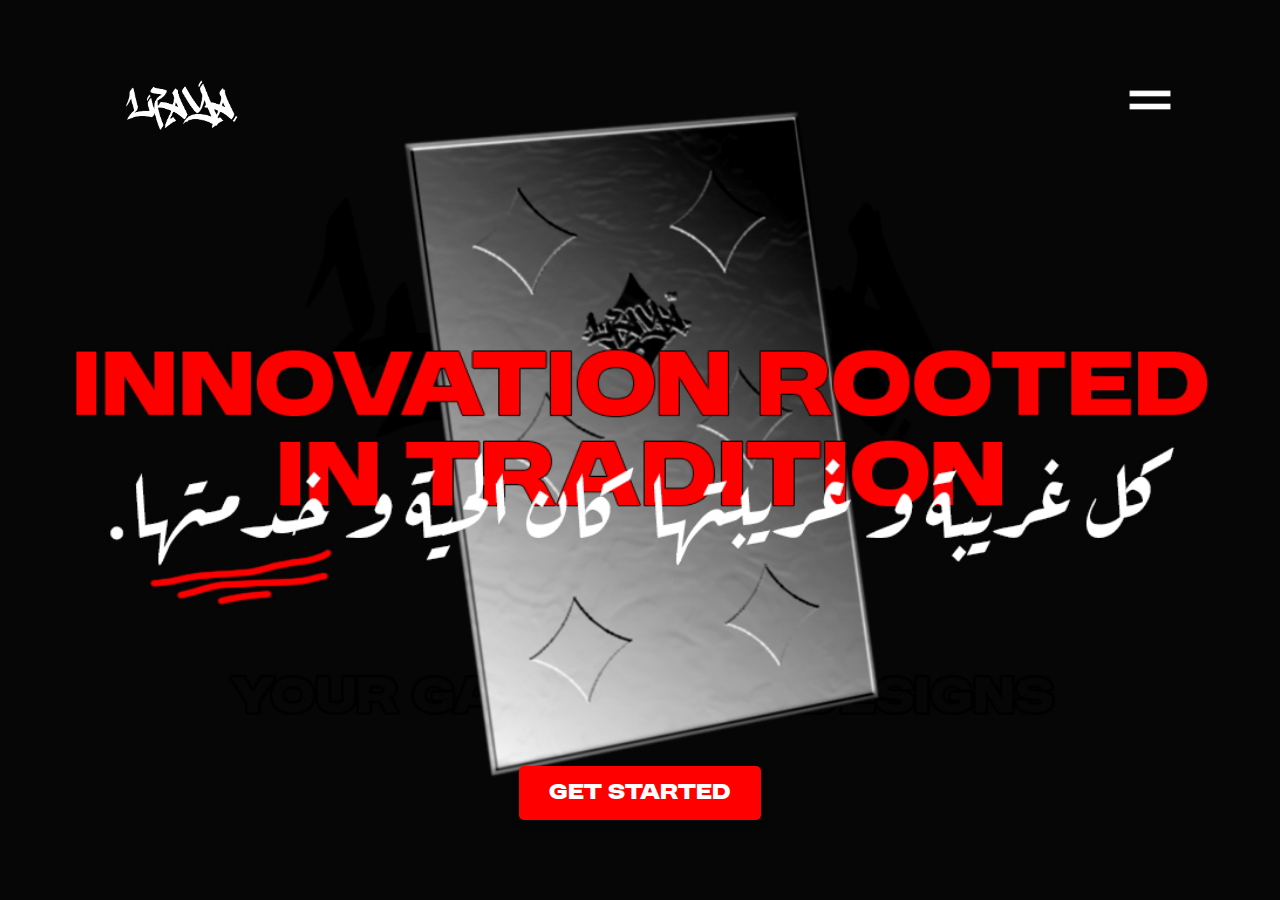
<file: index.html>
<!DOCTYPE html>
<html lang="en">
  <head>
    <meta charset="UTF-8" />
    <meta http-equiv="X-UA-Compatible" content="IE=edge" />
    <meta name="viewport" content="width=device-width, initial-scale=1.0" />
    <link rel="stylesheet" href="css/styles.css" />
    <title>l7aya</title>
  </head>
  <body>
    <header>
      <div class="logo">
        <img src="img/logo.png" alt="Logo" />
      </div>
      <div class="toggle"></div>
      <div class="navigation">
        <ul>
          <li><a href="index.html">Home</a></li>
          <li><a href="wear.html">l7aya wear</a></li>
          <li><a href="bac.html">l7aya bac</a></li>
          <li><a href="design.html">l7aya design</a></li>
          <li><a href="contact.html">Contact</a></li>
        </ul>
        <div class="social-bar">
          <ul>
            <li>
              <a href="https://instagram.com/_l7aya_bac_students/">
                <img src="images/instagram.png" target="_blank" alt="" />
              </a>
            </li>
          </ul>
            <a href="mailto:lhayatn7@gmail.com " class="email-icon">
              <img src="images/email.png" target="_blank" alt="" />
            </a>
          
          
          
        </div>
      </div>
    </header>
    <section>
      <a href="contact.html" class="btn get-started">Get Started</a>
    </section>
    
   

    <script src="js/script.js"></script>
  </body>
</html>
</file>
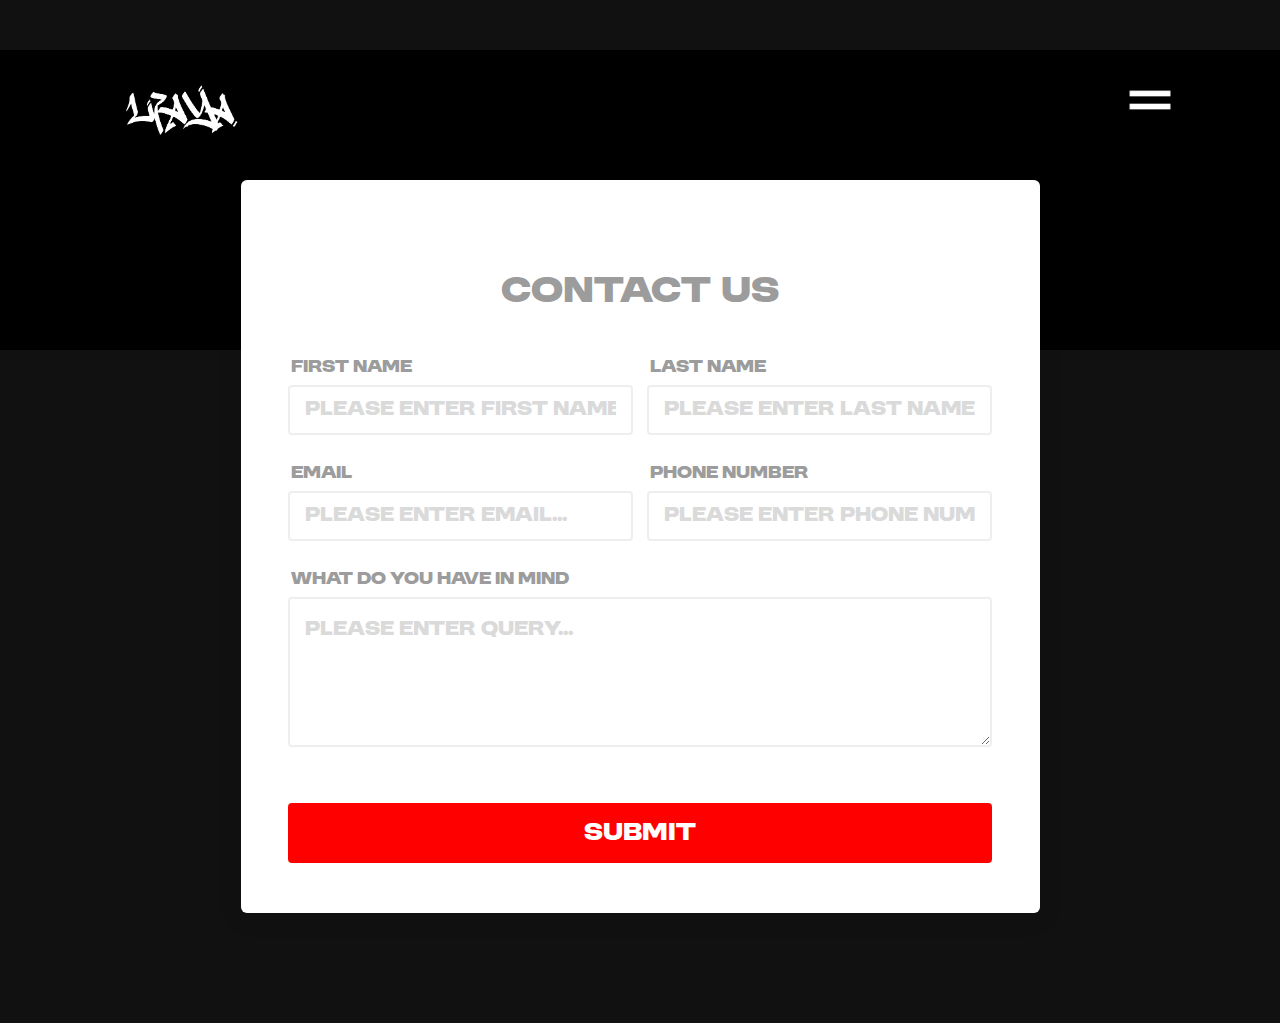
<file: contact.html>
<!DOCTYPE html>
<html lang="en">
  <head>
    <meta charset="UTF-8" />
    <meta http-equiv="X-UA-Compatible" content="IE=edge" />
    <meta name="viewport" content="width=device-width, initial-scale=1.0" />
    <link rel="stylesheet" href="css/styles25.css" />
    <link rel="stylesheet" href="css/style255.css" />
    <title>Contact Us</title>
  </head>
  <body>
    <header>
      <div class="logo"><img src="img/logo.png"></div>
      <div class="toggle"></div>
      <div class="navigation">
        <ul>
          <li><a href="index.html">Home</a></li>
          <li><a href="wear.html">l7aya wear</a></li>
          <li><a href="bac.html">l7aya bac</a></li>
          <li><a href="design.html">l7aya design</a></li>
          <li><a href="contact.html">Contact</a></li>
        </ul>
        <div class="social-bar">
          <ul>
            
            
            <li>
              <a href="https://www.instagram.com/_l7aya_bac_students/">
                <img src="images/instagram.png" target="_blank" alt="" />
              </a>
            </li>
          </ul>
          <a href="mailto:lhayatn7@gmail.com " class="email-icon">
            <img src="images/email.png" alt="" />
          </a>
        </div>
      </div>
    </header>
<div class="test">
  <div class="contact_us_2">
    <div class="responsive-container-block big-container">
      <div class="blueBG">
      </div>
      <div class="responsive-container-block container">
        <form action="https://submit-form.com/V4wUMHr48" method="post" class="form-box"> 
          <div class="container-block form-wrapper">
            <p class="text-blk contactus-head">
              Get in Touch
            </p>
            <h1 class="title">
            <p class="text-blk contactus-subhead">
                Contact US
            </p></h1>
            <div class="responsive-container-block">
              <div class="responsive-cell-block wk-ipadp-6 wk-tab-12 wk-mobile-12 wk-desk-6" id="i10mt">
                <p class="text-blk input-title">
                  FIRST NAME
                </p>
                <input class="input" id="ijowk" name="FirstName" placeholder="Please enter first name...">
              </div>
              <div class="responsive-cell-block wk-desk-6 wk-ipadp-6 wk-tab-12 wk-mobile-12">
                <p class="text-blk input-title">
                  LAST NAME
                </p>
                <input class="input" id="indfi" name="Last Name" placeholder="Please enter last name...">
              </div>
              <div class="responsive-cell-block wk-desk-6 wk-ipadp-6 wk-tab-12 wk-mobile-12">
                <p class="text-blk input-title">
                  EMAIL
                </p>
                <input class="input" id="ipmgh" name="Email" placeholder="Please enter email...">
              </div>
              <div class="responsive-cell-block wk-desk-6 wk-ipadp-6 wk-tab-12 wk-mobile-12">
                <p class="text-blk input-title">
                  PHONE NUMBER
                </p>
                <input class="input" id="imgis" name="PhoneNumber" placeholder="Please enter phone number...">
              </div>
              <div class="responsive-cell-block wk-tab-12 wk-mobile-12 wk-desk-12 wk-ipadp-12" id="i634i">
                <p class="text-blk input-title">
                  WHAT DO YOU HAVE IN MIND
                </p>
                <textarea class="textinput" name="Message" id="i5vyy" placeholder="Please enter query..."></textarea>
              </div>
            </div>
            <button class="submit-btn">
              Submit
            </button>
          </div>
          <input type="hidden" name="access_key" value="121ec253-8da1-4288-a041-ae0d22b425de">
          

        </form>
      </div>
    </div>
  </div>

</div>
    
    

    <script src="js/script.js"></script>
  </body>
</html>
</file>
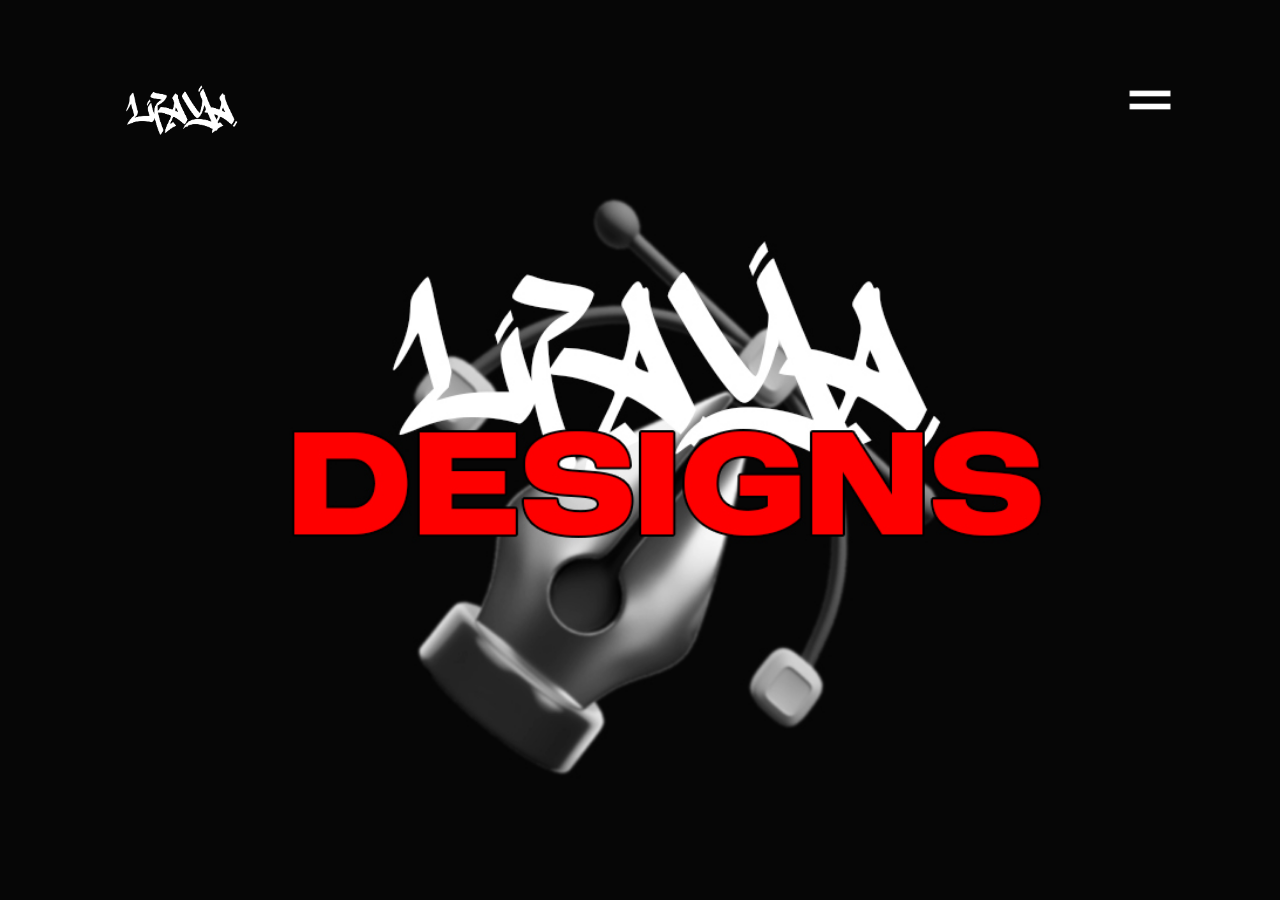
<file: design.html>
<!DOCTYPE html>
<html lang="en">
  <head>
    <meta charset="UTF-8" />
    <meta http-equiv="X-UA-Compatible" content="IE=edge" />
    <meta name="viewport" content="width=device-width, initial-scale=1.0" />
    <link rel="stylesheet" href="css/styles3.css" />
    <title>l7aya design</title>
  </head>
  <body>
    <header>
      <div class="logo">
        <img src="img/logo.png" alt="Logo" />
      </div>
      <div class="toggle"></div>
      <div class="navigation">
        <ul>
          <li><a href="index.html">Home</a></li>
          <li><a href="wear.html">l7aya wear</a></li>
          <li><a href="bac.html">l7aya bac</a></li>
          <li><a href="design.html">l7aya design</a></li>
          <li><a href="contact.html">Contact</a></li>
        </ul>
        <div class="social-bar">
          <ul>
            
            
            <li>
              <a href="https://www.instagram.com/_l7aya_bac_students/">
                <img src="images/instagram.png" target="_blank" alt="" />
              </a>
            </li>
          </ul>
          <a href="mailto:lhayatn7@gmail.com " class="email-icon">
            <img src="images/email.png" alt="" />
          </a>
        </div>
      </div>
    </header>

   

    <script src="js/script.js"></script>
  </body>
</html>
</file>
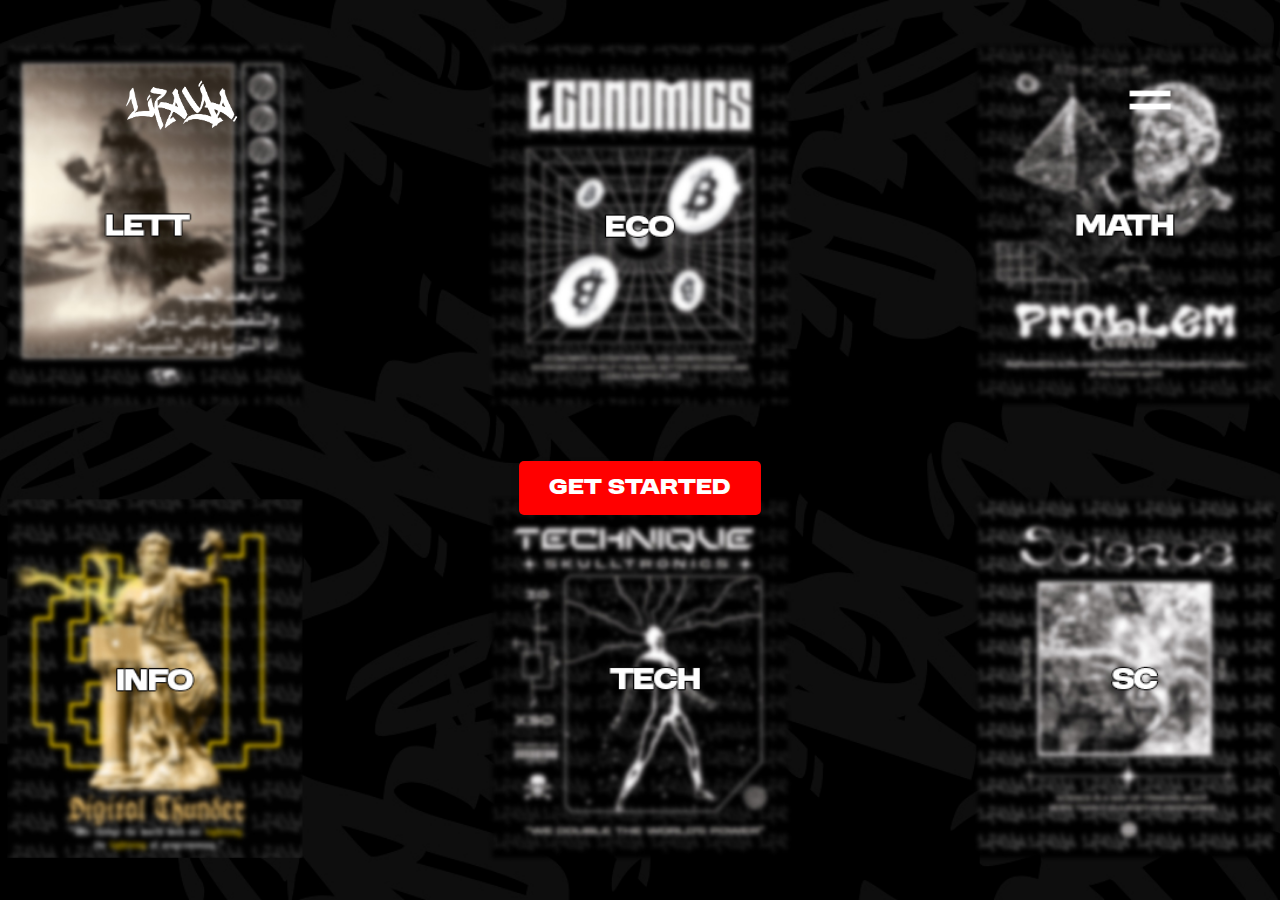
<file: level1.html>
<!DOCTYPE html>
<html lang="en">
  <head>
    <meta charset="UTF-8" />
    <meta http-equiv="X-UA-Compatible" content="IE=edge" />
    <meta name="viewport" content="width=device-width, initial-scale=1.0" />
    <link rel="stylesheet" href="css/styles111.css" />
    <title>l7aya design</title>
  </head>
  <body>
    <header>
      <div class="logo">
        <img src="img/logo.png" alt="Logo" />
      </div>
      <div class="toggle"></div>
      <div class="navigation">
        <ul>
          <li><a href="index.html">Home</a></li>
          <li><a href="wear.html">l7aya wear</a></li>
          <li><a href="bac.html">l7aya bac</a></li>
          <li><a href="design.html">l7aya design</a></li>
          <li><a href="contact.html">Contact</a></li>
        </ul>
        <div class="social-bar">
          <ul>
            
            
            <li>
              <a href="https://www.instagram.com/_l7aya_bac_students/">
                <img src="images/instagram.png" target="_blank" alt="" />
              </a>
            </li>
          </ul>
          <a href="mailto:lhayatn7@gmail.com " class="email-icon">
            <img src="images/email.png" alt="" />
          </a>
        </div>
      </div>
    </header>
    <section>
      <a href="https://bznuvqcp.formester.com/f/5a84e04d-a5a7-4ebe-b738-610ca06fc00f" class="btn get-started">Get Started</a>
    </section>

    <script src="js/script.js"></script>
  </body>
</html>
</file>
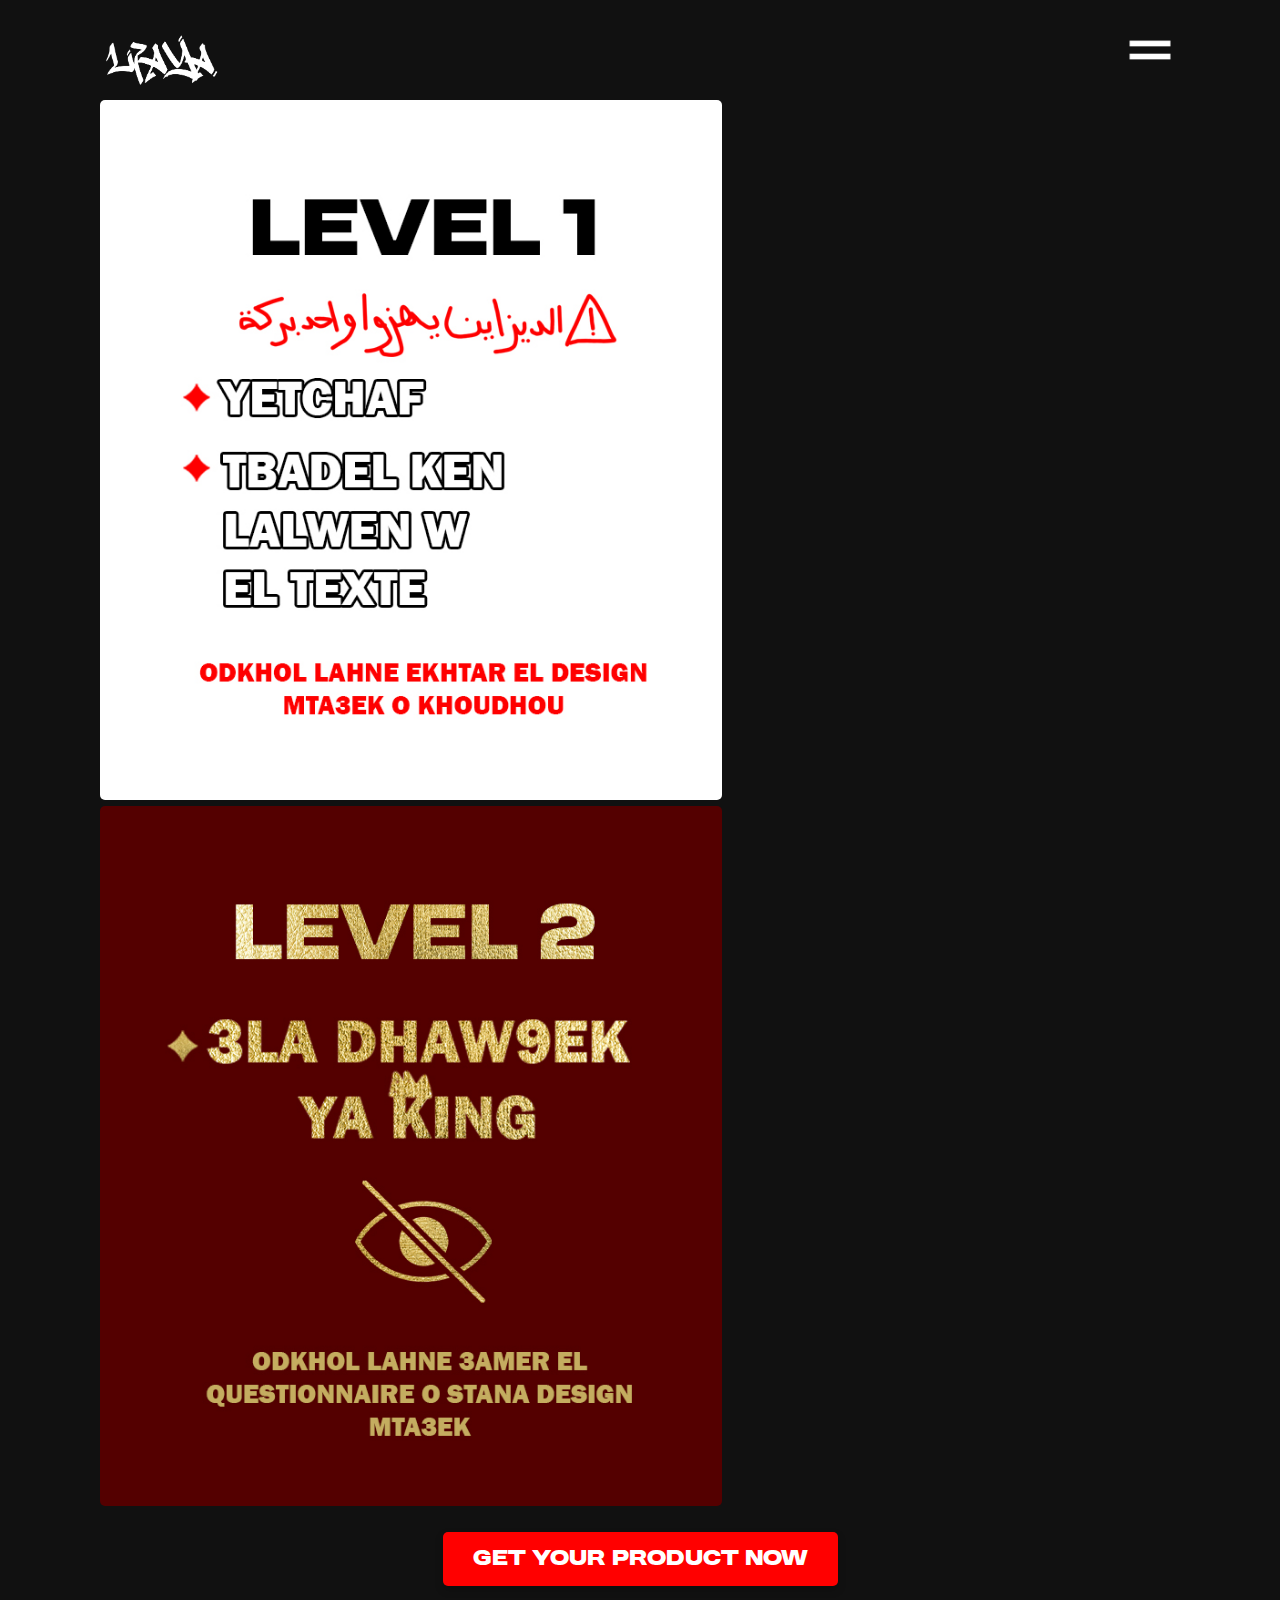
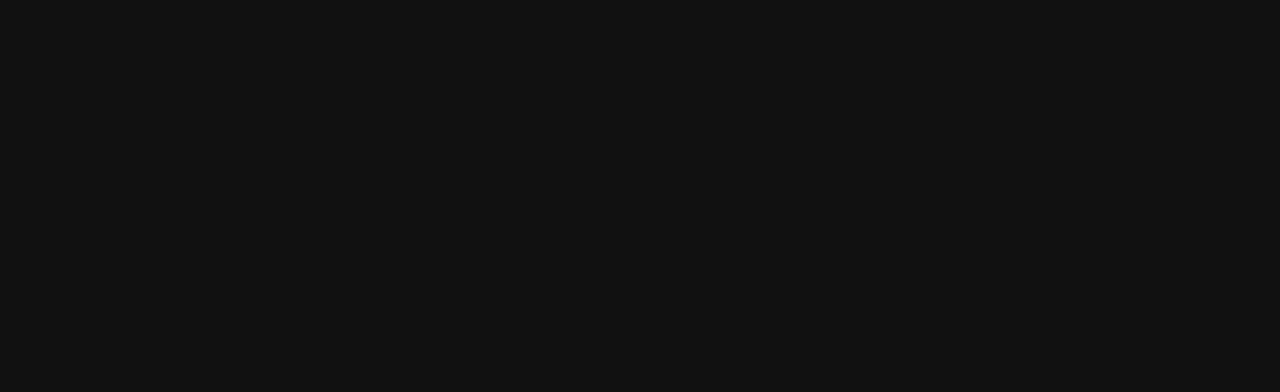
<file: produit.html>
<!DOCTYPE html>
<html lang="en">
  <head>
    <meta charset="UTF-8" />
    <meta http-equiv="X-UA-Compatible" content="IE=edge" />
    <meta name="viewport" content="width=device-width, initial-scale=1.0" />
    <link rel="stylesheet" href="css/styles10.css" />
    <title>l7aya produit</title>
  </head>
  <body>
    <header>
      <div class="logo">
        <img src="img/logo.png" alt="Logo" />
      </div>
      <div class="toggle"></div>
      <div class="navigation">
        <ul>
          <li><a href="index.html">Home</a></li>
          <li><a href="wear.html">l7aya wear</a></li>
          <li><a href="bac.html">l7aya bac</a></li>
          <li><a href="design.html">l7aya design</a></li>
          <li><a href="contact.html">Contact</a></li>
        </ul>
        <div class="social-bar">
          <ul>
            
            
            <li>
              <a href="https://instagram.com/_l7aya_bac_students/">
                <img src="images/instagram.png" target="_blank" alt="" />
              </a>
            </li>
          </ul>
          <a href="mailto:lhayatn7@gmail.com " class="email-icon">
            <img src="images/email.png" alt="" />
          </a>
        </div>
      </div>
    </header>
    <div class="photos">
      <a href="level1.html">
        <img src="img/LEVEL1.jpg" data-mobile="img/level1t.jpg" data-original="img/LEVEL1.jpg" alt="Level 1">
      </a>
      <a href="https://bznuvqcp.formester.com/f/7df14191-0df7-45bf-8dfb-810416ec86fe">
        <img src="img/LEVEL2.jpg" data-mobile="img/level2t.jpg" data-original="img/LEVEL2.jpg" alt="Level 2">
      </a>
    </div>
    
    <section>
      <a href="contact.html" class="btn get-started">Get Your Product NOW </a>
    </section>
    
    
   

    <script src="js/script.js"></script>
    <script src="js/scriptlevel.js"></script>
  </body>
</html>
</file>
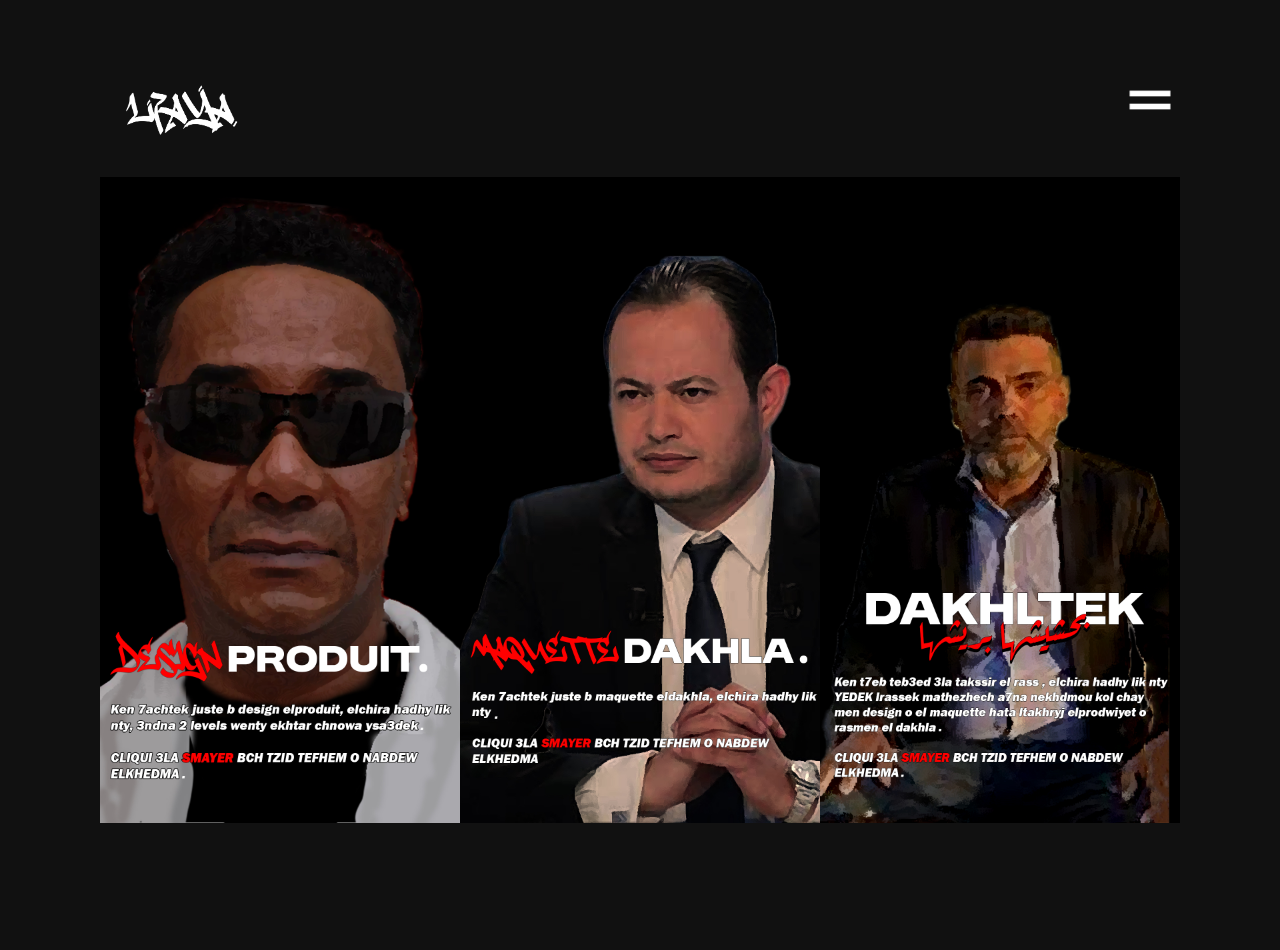
<file: services.html>
<!DOCTYPE html>
<html lang="en">
  <head>
       
  </script>
    <meta charset="UTF-8" />
    <meta http-equiv="X-UA-Compatible" content="IE=edge" />
    <meta name="viewport" content="width=device-width, initial-scale=1.0" />
    <link rel="stylesheet" href="css/styles4.css" />
    <title>l7aya bac</title>
  </head>
  <body>
    <header>
      <div class="logo">
        <img src="img/logo.png" alt="Logo" />
      </div>
      <div class="toggle"></div>
      <div class="navigation">
        <ul>
          <li><a href="index.html">Home</a></li>
          <li><a href="wear.html">l7aya wear</a></li>
          <li><a href="bac.html">l7aya bac</a></li>
          <li><a href="design.html">l7aya design</a></li>
          <li><a href="contact.html">Contact</a></li>
        </ul>
        <div class="social-bar">
          <ul>
            
            
            <li>
              <a href="https://instagram.co/_l7aya_bac_students/">
                <img src="images/instagram.png" target="_blank" alt="" />
              </a>
            </li>
          </ul>
          <a href="mailto:lhayatn7@gmail.com " class="email-icon">
            <img src="images/email.png" alt="" />
          </a>
        </div>
      </div>
   
      <section class="image-slider">
        <div class="image-container">
          <a href="produit.html" class="imagess">
            <img src="img/prd.jpg" data-hover="img/prd1.jpg" data-mobile="img/prodt.jpg" data-original="img/prd.jpg" alt="Product Image" class="image">
          </a>
          <a href="https://bznuvqcp.formester.com/f/5d2d619f-06b7-4189-a663-f3672f91dac9" class="imagess">
            <img src="img/dakh.jpg" data-hover="img/dakh1.jpg" data-mobile="img/dakht.jpg" data-original="img/dakh.jpg" alt="Product Image" class="image">
          </a>
          <a href="https://bznuvqcp.formester.com/f/948e42d3-9f5c-4125-bdf3-4cfedc2ce21c" class="imagess">
            <img src="img/dakhla.jpg" data-hover="img/dakhla1.jpg" data-mobile="img/dakhlat.jpg" data-original="img/dakhla.jpg" alt="Product Image" class="image">
          </a>
        </div>
      </section>
      
      
      
      
   
    <script src="js/scripts.js"></script>
    <script src="js/script.js"></script>
  </body>
</html>
</file>
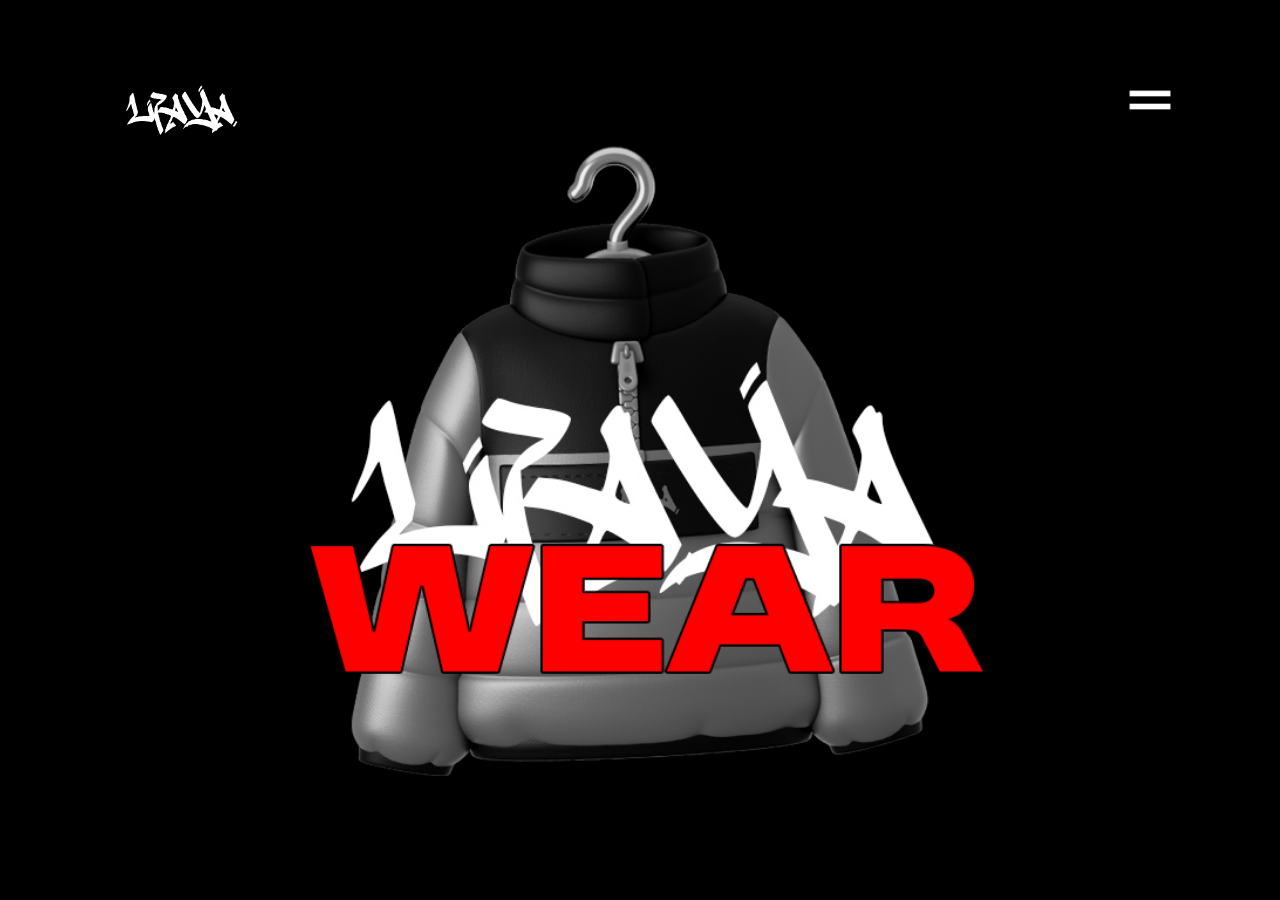
<file: wear.html>
<!DOCTYPE html>
<html lang="en">
  <head>
    <meta charset="UTF-8" />
    <meta http-equiv="X-UA-Compatible" content="IE=edge" />
    <meta name="viewport" content="width=device-width, initial-scale=1.0" />
    <link rel="stylesheet" href="css/styles1.css" />
    <title>l7aya wear</title>
  </head>
  <body>
    <header>
      <div class="logo">
        <img src="img/logo.png" alt="Logo" />
      </div>
      <div class="toggle"></div>
      <div class="navigation">
        <ul>
          <li><a href="index.html">Home</a></li>
          <li><a href="wear.html">l7aya wear</a></li>
          <li><a href="bac.html">l7aya bac</a></li>
          <li><a href="design.html">l7aya design</a></li>
          <li><a href="contact.html">Contact</a></li>
        </ul>
        <div class="social-bar">
          <ul>
            
            
            <li>
              <a href="https://instagram.com/_l7aya_bac_students/">
                <img src="images/instagram.png" target="_blank" alt="" />
              </a>
            </li>
          </ul>
          <a href="mailto:lhayatn7@gmail.com " class="email-icon">
            <img src="images/email.png" alt="" />
          </a>
        </div>
      </div>
    </header>

   

    <script src="js/script.js"></script>
  </body>
</html>
</file>
<file: css/styles.css>
@import url('https://fonts.googleapis.com/css?family=Poppins:200,300,400,500,600,700,800,900&display=swap');

:root {
  --primary-color: #FF0000;
  --secondary-color: #1b206e;
}

/* BASE STYLES */
* {
  box-sizing: border-box;
  margin: 0;
  padding: 0;
}

@font-face{
  font-family: 'Moderniz';
  src: url(Moderniz.otf);
}
html,
body {
  color:white;
  font-family: 'Moderniz';}
body{
  background-image: url('../img/Artboard1.jpg'); /* Path to your background image */
  background-size: cover; /* Ensures the image covers the whole page */
  background-repeat: no-repeat; /* Prevents the image from repeating */
  background-attachment: fixed; /* Makes the background image fixed */
  background-position: center; }

h1 {
  font-size: 30px;
  font-weight: 500;
}

p {
  margin: 20px 0 10px;
  font-size: 1.1rem;
}



/* BUTTON */
.btn {
  cursor: pointer;
  display: inline-block;
  background: var(--primary-color);
  color: #fff;
  text-decoration: none;
  padding: 10px 30px;
  margin: 20px 0;
  border: 0;
}

.btn:hover {
  transform: scale(0.98);
}

.logo img {
  position: absolute;
  
  left: 100px;
  font-size: 2rem;
  font-weight: 700;
  z-index: 20;
}

/* TOGGLE */
.toggle {
  position: absolute;
  top: 70px;
  right: 100px;
  width: 60px;
  height: 60px;
  background:  url(../images/menu.png);
  background-size: 80px;
  background-position: center;
  background-repeat: no-repeat;
  z-index: 20;
  cursor: pointer;
}

.toggle.active {
  background:  url(../images/close.png);
  background-size: 40px;
  background-position: center;
  background-repeat: no-repeat;
}

/* NAVIGATION */
.navigation {
  position: fixed;
  top: 0;
  left: 100%;
  width: 100%;
  height: 100%;
  background-color: #111;
  z-index: 15;
  display: flex;
  justify-content: center;
  align-items: center;
}

.navigation.active {
  left: 0;
}

.navigation ul {
  position: relative;
}

.navigation ul li {
  position: relative;
  list-style: none;
  text-align: center;
}

.navigation ul li a {
  font-size: 2.2rem;
  color: white;
  text-decoration: none;
  font-weight: 300;
}

.navigation ul li a:hover {
  color: var(--primary-color);
}

.navigation .social-bar {
  position: absolute;
  top: 0;
  left: 0;
  width: 60px;
  height: 100%;
  display: flex;
  justify-content: center;
  align-items: center;
}
.social-bar img {
  height: 128px;
  width: 128px;
}
.navigation .social-bar a {
  display: inline-block;
  transform: scale(0.5);
}
.email-icon img{
  height: 100px;
  width: 100px;
}
.navigation .email-icon {
  position: absolute;
  bottom: 20px;
  transform: scale(0.5);
}

/* HOMEPAGE */
.home-content {
  position: relative;
  z-index: 10;
  max-width: 600px;
}

.home-img {
  position: absolute;
  bottom: 0;
  right: 0;
  height: 110%;
}

/* SERVICES PAGE */
.services {
  margin-top: 40px;
  display: grid;
  grid-template-columns: repeat(3, 1fr);
  gap: 40px;
  text-align: center;
}

.services .service {
  padding: 30px;
}

.services .service:hover {
  box-shadow: 0 10px 30px rgba(0, 0, 0, 0.1);
}

.services .service h2 {
  font-size: 24px;
  font-weight: 500;
  margin-top: 20px;
  color: var(--secondary-color);
}

.services .service .icon img {
  max-width: 100px;
}

/* WORK PAGE */
.portfolio {
  display: flex;
  flex-wrap: wrap;
  justify-content: center;
  margin-top: 20px;
}

.portfolio .item {
  position: relative;
  width: 300px;
  height: 300px;
  margin: 5px;
}

.portfolio .item img {
  width: 100%;
  height: 100%;
}

.portfolio .item .action {
  position: absolute;
  top: 0;
  left: 0;
  width: 100%;
  height: 100%;
  background: rgba(0, 0, 0, 0.8);
  display: flex;
  justify-content: center;
  align-items: center;
  opacity: 0;
  transition: 0.5s;
}

.portfolio .item:hover .action {
  opacity: 1;
}

.portfolio .item .action a {
  display: inline-block;
  color: #fff;
  text-decoration: none;
  border: 1px solid #fff;
  padding: 5px 15px;
}

/* CONTACT */
.contact {
  position: relative;
  width: 100%;
  margin-top: 50px;
  display: flex;
  justify-content: space-between;
  align-items: flex-start;
}

.contact-form {
  position: relative;
  background: #f9f9f9;
  width: calc(100% - 400px);
  padding: 60px 40px 20px;
}

.contact-form form {
  width: 100%;
}

.contact-form .row {
  width: 100%;
  display: flex;
}

.contact-form .input50 {
  width: 50%;
  margin: 0 10px;
}

.contact-form .input100 {
  width: 100%;
  margin: 0 10px;
}

.contact-form .row input,
.contact-form .row textarea {
  position: relative;
  border: 1px solid rgba(0, 0, 0, 0.2);
  color: #111;
  background: transparent;
  width: 100%;
  padding: 10px;
  outline: none;
  font-size: 16px;
  font-weight: 300;
  margin: 10px 0;
  resize: none;
}

.contact-form .row textarea {
  height: 150px;
}

.contact-form .row input[type='submit'] {
  background-color: var(--secondary-color);
  color: #fff;
  margin: 0;
  text-transform: uppercase;
  letter-spacing: 2px;
  font-weight: 300;
  border: 0;
  cursor: pointer;
}

.contact-info {
  width: 350px;
  background: #f9f9f9;
  padding: 60px 40px 20px;
}

.contact-info .info-box {
  display: flex;
  align-items: flex-start;
  margin-bottom: 40px;
}

.contact-info .info-box .contact-icon {
  width: 20px;
  margin-right: 40px;
}

.contact-info .info-box .details h4 {
  color: var(--secondary-color);
}

.contact-info .info-box .details p,
.contact-info .info-box .details a {
  color: #111;
}

@media (max-width: 1068px) {
  .home-img {
    display: none;
  }

  .logo img{
    left: 40px;
    font-size: 1.5rem;
  }


  .navigation ul li a {
    font-size: 2rem;
  }

  .services {
    grid-template-columns: repeat(2, 1fr);
  }

  .contact {
    flex-direction: column;
  }

  .contact-form {
    width: 100%;
    padding: 30px 30px 20px;
  }

  .contact-form .row {
    flex-direction: column;
  }

  .contact-form .input50,
  .contact-form .input100 {
    width: 100%;
    margin: 0;
  }

  .contact-info {
    width: 100%;
    margin-top: 20px;
    padding: 30px 30px 20px;
  }
}

@media (max-width: 768px) {
  .services {
    grid-template-columns: 1fr;
  }

  .services .service {
    box-shadow: 0 10px 30px rgba(0, 0, 0, 0.1);
  }
}
/* Section containing the button */
section {
  display: flex;
  flex-direction: column;
  height: calc(100vh - 60px); /* Adjust height if you have a fixed header */
  justify-content: flex-end; /* Pushes content to the bottom */
  align-items: center;
  padding: 0 20px;
}

/* Button Styling */
.btn.get-started {
  background: var(--primary-color);
  color: #fff;
  text-decoration: none;
  padding: 15px 30px;
  border-radius: 5px; /* Rounded corners */
  font-size: 18px;
  font-weight: 500;
  box-shadow: 0 4px 8px rgba(0, 0, 0, 0.2);
  transition: background 0.3s, transform 0.3s;
}

.btn.get-started:hover {
  background: darken(var(--primary-color), 10%);
  transform: scale(1.05);
}
/* Logo Styling */
.logo {
  margin-top: 45px;
  position: absolute; /* Allows positioning it relative to its container */
  left: 20px; /* Distance from the left */
  z-index: 30; /* Ensures the logo is above other elements */
}

.logo img {
  width: 120px; /* Adjust the size of the logo */
  height: auto; /* Maintain aspect ratio */
}
@media screen and (max-width: 768px) {
  body{
    background-image: url('../img/back1.jpg'); /* Path to your background image */
    background-size: cover; /* Ensures the image covers the whole page */
    background-repeat: no-repeat; /* Prevents the image from repeating */
    background-attachment: fixed; /* Makes the background image fixed */
    background-position: center; }
  .toggle {
    position: absolute;
    top: 50px;
    right: 10px;
    width: 50px;
    height: 30px;
    background:  url(../images/menu.png);
    background-size: 80px;
    background-position: center;
    background-repeat: no-repeat;
    z-index: 20;
    cursor: pointer;
  }
  .logo img{
    width: 90px;
    top: 10px;
    left: 10px;
  }
  .logo{
    position: absolute;
    top: 10px;
    left: 10px;
    margin-top: 0px;
    z-index: 20;
  }
}
</file>
<file: css/styles25.css>
@import url('https://fonts.googleapis.com/css?family=Poppins:200,300,400,500,600,700,800,900&display=swap');

:root {
  --primary-color: #FF0000;
  --secondary-color: #1b206e;
}

/* BASE STYLES */
* {
  box-sizing: border-box;
  margin: 0;
  padding: 0;
}

@font-face{
  font-family: 'Moderniz';
  src: url(Moderniz.otf);
}
html,
body {
  color:white;
  font-family: 'Moderniz';}
body{
  background-color: #111;/* Path to your background image */
  background-size: cover; /* Ensures the image covers the whole page */
  background-repeat: no-repeat; /* Prevents the image from repeating */
  background-attachment: fixed; /* Makes the background image fixed */
  background-position: center; }

h1 {
  font-size: 30px;
  font-weight: 500;
}

p {
  margin: 20px 0 10px;
  font-size: 1.1rem;
}



/* BUTTON */
.btn {
  cursor: pointer;
  display: inline-block;
  background: var(--primary-color);
  color: #fff;
  text-decoration: none;
  padding: 10px 30px;
  margin: 20px 0;
  border: 0;
}

.btn:hover {
  transform: scale(0.98);
}

.logo img {
  position: absolute;
  top: 30px;
  left: 100px;
  font-size: 2rem;
  font-weight: 700;
  z-index: 20;
}

/* TOGGLE */
.toggle {
  position: absolute;
  top: 70px;
  right: 100px;
  width: 60px;
  height: 60px;
  background:  url(../images/menu.png);
  background-size: 80px;
  background-position: center;
  background-repeat: no-repeat;
  z-index: 20;
  cursor: pointer;
}
.toggle.active {
  background:  url(../images/close.png);
  background-size: 40px;
  background-position: center;
  background-repeat: no-repeat;
}

/* NAVIGATION */
.navigation {
  position: fixed;
  top: 0;
  left: 100%;
  width: 100%;
  height: 100%;
  background-color: #111;
  z-index: 15;
  display: flex;
  justify-content: center;
  align-items: center;
}

.navigation.active {
  left: 0;
}

.navigation ul {
  position: relative;
}

.navigation ul li {
  position: relative;
  list-style: none;
  text-align: center;
}

.navigation ul li a {
  font-size: 2.2rem;
  color: white;
  text-decoration: none;
  font-weight: 300;
}

.navigation ul li a:hover {
  color: var(--primary-color);
}

.navigation .social-bar {
  position: absolute;
  top: 0;
  left: 0;
  width: 60px;
  height: 100%;
  display: flex;
  justify-content: center;
  align-items: center;
}
.social-bar img {
  height: 128px;
  width: 128px;
}
.navigation .social-bar a {
  display: inline-block;
  transform: scale(0.5);
}
.email-icon img{
  height: 100px;
  width: 100px;
}
.navigation .email-icon {
  position: absolute;
  bottom: 20px;
  transform: scale(0.5);
}

/* HOMEPAGE */
.home-content {
  position: relative;
  z-index: 10;
  max-width: 600px;
}

.home-img {
  position: absolute;
  bottom: 0;
  right: 0;
  height: 110%;
}

/* SERVICES PAGE */
.services {
  margin-top: 40px;
  display: grid;
  grid-template-columns: repeat(3, 1fr);
  gap: 40px;
  text-align: center;
}

.services .service {
  padding: 30px;
}

.services .service:hover {
  box-shadow: 0 10px 30px rgba(0, 0, 0, 0.1);
}

.services .service h2 {
  font-size: 24px;
  font-weight: 500;
  margin-top: 20px;
  color: var(--secondary-color);
}

.services .service .icon img {
  max-width: 100px;
}

/* WORK PAGE */
.portfolio {
  display: flex;
  flex-wrap: wrap;
  justify-content: center;
  margin-top: 20px;
}

.portfolio .item {
  position: relative;
  width: 300px;
  height: 300px;
  margin: 5px;
}

.portfolio .item img {
  width: 100%;
  height: 100%;
}

.portfolio .item .action {
  position: absolute;
  top: 0;
  left: 0;
  width: 100%;
  height: 100%;
  background: rgba(0, 0, 0, 0.8);
  display: flex;
  justify-content: center;
  align-items: center;
  opacity: 0;
  transition: 0.5s;
}

.portfolio .item:hover .action {
  opacity: 1;
}

.portfolio .item .action a {
  display: inline-block;
  color: #fff;
  text-decoration: none;
  border: 1px solid #fff;
  padding: 5px 15px;
}

/* CONTACT */
.contact {
  position: relative;
  width: 100%;
  margin-top: 50px;
  display: flex;
  justify-content: space-between;
  align-items: flex-start;
}

.contact-form {
  position: relative;
  background: #f9f9f9;
  width: calc(100% - 400px);
  padding: 60px 40px 20px;
}

.contact-form form {
  width: 100%;
}

.contact-form .row {
  width: 100%;
  display: flex;
}

.contact-form .input50 {
  width: 50%;
  margin: 0 10px;
}

.contact-form .input100 {
  width: 100%;
  margin: 0 10px;
}

.contact-form .row input,
.contact-form .row textarea {
  position: relative;
  border: 1px solid rgba(0, 0, 0, 0.2);
  color: #111;
  background: transparent;
  width: 100%;
  padding: 10px;
  outline: none;
  font-size: 16px;
  font-weight: 300;
  margin: 10px 0;
  resize: none;
}

.contact-form .row textarea {
  height: 150px;
}

.contact-form .row input[type='submit'] {
  background-color: var(--secondary-color);
  color: #fff;
  margin: 0;
  text-transform: uppercase;
  letter-spacing: 2px;
  font-weight: 300;
  border: 0;
  cursor: pointer;
}

.contact-info {
  width: 350px;
  background: #f9f9f9;
  padding: 60px 40px 20px;
}

.contact-info .info-box {
  display: flex;
  align-items: flex-start;
  margin-bottom: 40px;
}

.contact-info .info-box .contact-icon {
  width: 20px;
  margin-right: 40px;
}

.contact-info .info-box .details h4 {
  color: var(--secondary-color);
}

.contact-info .info-box .details p,
.contact-info .info-box .details a {
  color: #111;
}

@media (max-width: 1068px) {
  .home-img {
    display: none;
  }

  .logo img{
    top: 10px;
    left: 40px;
    font-size: 1.5rem;
  }


  .navigation ul li a {
    font-size: 2rem;
  }

  .services {
    grid-template-columns: repeat(2, 1fr);
  }

  .contact {
    flex-direction: column;
  }

  .contact-form {
    width: 100%;
    padding: 30px 30px 20px;
  }

  .contact-form .row {
    flex-direction: column;
  }

  .contact-form .input50,
  .contact-form .input100 {
    width: 100%;
    margin: 0;
  }

  .contact-info {
    width: 100%;
    margin-top: 20px;
    padding: 30px 30px 20px;
  }
}

@media (max-width: 768px) {
  .services {
    grid-template-columns: 1fr;
  }

  .services .service {
    box-shadow: 0 10px 30px rgba(0, 0, 0, 0.1);
  }
}
/* Section containing the button */
section {
  display: flex;
  flex-direction: column;
  height: calc(100vh - 60px); /* Adjust height if you have a fixed header */
  justify-content: flex-end; /* Pushes content to the bottom */
  align-items: center;
  padding: 0 20px;
}

/* Button Styling */
.btn.get-started {
  background: var(--primary-color);
  color: #fff;
  text-decoration: none;
  padding: 15px 30px;
  border-radius: 5px; /* Rounded corners */
  font-size: 18px;
  font-weight: 500;
  box-shadow: 0 4px 8px rgba(0, 0, 0, 0.2);
  transition: background 0.3s, transform 0.3s;
}

.btn.get-started:hover {
  background: darken(var(--primary-color), 10%);
  transform: scale(1.05);
}
/* Logo Styling */
.logo {
  position: absolute; /* Allows positioning it relative to its container */
  top: 20px; /* Distance from the top */
  left: 20px; /* Distance from the left */
  z-index: 30; /* Ensures the logo is above other elements */
}

.logo img {
  width: 120px; /* Adjust the size of the logo */
  height: auto; /* Maintain aspect ratio */
}
.center {
  top: 30px;
  text-align: center;
  font-family: Impact, Haettenschweiler, 'Arial Narrow Bold', sans-serif;
}
.test{
  margin-top: 50px;
}
.contact_us_2 * {
  font-family:'Moderniz';
}

.contact_us_2 .text-blk {
  margin-top: 0px;
  margin-right: 0px;
  margin-bottom: 0px;
  margin-left: 0px;
  line-height: 25px;
}

.contact_us_2 .responsive-cell-block {
  min-height: 75px;
}

.contact_us_2 input:focus {
  outline-color: initial;
  outline-style: none;
  outline-width: initial;
}

.contact_us_2 .container-block {
  min-height: 75px;
  width: 100%;
  padding-top: 10px;
  padding-right: 10px;
  padding-bottom: 10px;
  padding-left: 10px;
  display: block;
}

.contact_us_2 .submit-btn:hover {
  background-image: initial;
  background-position-x: initial;
  background-position-y: initial;
  background-size: initial;
  background-attachment: initial;
  background-origin: initial;
  background-clip: initial;
  background-color: red;
}

.contact_us_2 .responsive-container-block {
  min-height: 75px;
  height: fit-content;
  width: 100%;
  display: flex;
  flex-wrap: wrap;
  justify-content: flex-start;
  margin-top: 0px;
  margin-right: auto;
  margin-bottom: 50px;
  margin-left: auto;
  padding-top: 0px;
  padding-right: 0px;
  padding-bottom: 0px;
  padding-left: 0px;
}

.contact_us_2 .responsive-container-block.big-container {
  padding-top: 10px;
  padding-right: 30px;
  padding-bottom: 10px;
  padding-left: 30px;
  position: relative;
  height: auto;
}

.contact_us_2 .responsive-container-block.container {
  position: static;
  min-height: 75px;
  flex-direction: column;
  z-index: 2;
  max-width: 800px;
  margin-top: 120px;
  margin-right: auto;
  margin-bottom: 50px;
  margin-left: auto;
}

.contact_us_2 .container-block.form-wrapper {
  background-color: white;
  max-width: 799px;
  text-align: center;
  padding-top: 50px;
  padding-right: 40px;
  padding-bottom: 50px;
  padding-left: 40px;
  box-shadow: rgba(0, 0, 0, 0.05) 0px 4px 20px 7px;
  border-top-left-radius: 6px;
  border-top-right-radius: 6px;
  border-bottom-right-radius: 6px;
  border-bottom-left-radius: 6px;
  margin-top: 0px;
  margin-right: auto;
  margin-bottom: 0px;
  margin-left: auto;
}

.contact_us_2 .text-blk.contactus-head {
  font-size: 36px;
  line-height: 50px;
  font-weight: 900;
}

.contact_us_2 .text-blk.contactus-subhead {
  font-size: 30px;
  font-family: 'Moderniz';
  color: #9c9c9c;
  margin-top: 0px;
  margin-right: 0px;
  margin-bottom: 50px;
  margin-left: 0px;
}

.contact_us_2 .responsive-cell-block.wk-desk-6.wk-ipadp-6.wk-tab-12.wk-mobile-12 {
  margin-top: 0px;
  margin-right: 0px;
  margin-bottom: 26px;
  margin-left: 0px;
  min-height: 50px;
}

.contact_us_2 .input {
  width: 96%;
  height: 50px;
  padding-top: 1px;
  padding-right: 15px;
  padding-bottom: 1px;
  padding-left: 15px;
  border-top-width: 2px;
  border-right-width: 2px;
  border-bottom-width: 2px;
  border-left-width: 2px;
  border-top-style: solid;
  border-right-style: solid;
  border-bottom-style: solid;
  border-left-style: solid;
  border-top-color: #eeeeee;
  border-right-color: #eeeeee;
  border-bottom-color: #eeeeee;
  border-left-color: #eeeeee;
  border-image-source: initial;
  border-image-slice: initial;
  border-image-width: initial;
  border-image-outset: initial;
  border-image-repeat: initial;
  font-size: 16px;
  color: black;
  border-top-left-radius: 4px;
  border-top-right-radius: 4px;
  border-bottom-right-radius: 4px;
  border-bottom-left-radius: 4px;
}

.contact_us_2 .textinput {
  width: 98%;
  min-height: 150px;
  padding-top: 20px;
  padding-right: 15px;
  padding-bottom: 20px;
  padding-left: 15px;
  border-top-width: 2px;
  border-right-width: 2px;
  border-bottom-width: 2px;
  border-left-width: 2px;
  border-top-style: solid;
  border-right-style: solid;
  border-bottom-style: solid;
  border-left-style: solid;
  border-top-color: #eeeeee;
  border-right-color: #eeeeee;
  border-bottom-color: #eeeeee;
  border-left-color: #eeeeee;
  border-image-source: initial;
  border-image-slice: initial;
  border-image-width: initial;
  border-image-outset: initial;
  border-image-repeat: initial;
  font-size: 16px;
  border-top-left-radius: 4px;
  border-top-right-radius: 4px;
  border-bottom-right-radius: 4px;
  border-bottom-left-radius: 4px;
}

.contact_us_2 .submit-btn {
  width: 98%;
  background-color: red;
  height: 60px;
  font-size: 20px;
  font-weight: 700;
  color: white;
  border-top-width: 0px;
  border-right-width: 0px;
  border-bottom-width: 0px;
  border-left-width: 0px;
  border-top-style: outset;
  border-right-style: outset;
  border-bottom-style: outset;
  border-left-style: outset;
  border-top-color: #767676;
  border-right-color: #767676;
  border-bottom-color: #767676;
  border-left-color: #767676;
  border-image-source: initial;
  border-image-slice: initial;
  border-image-width: initial;
  border-image-outset: initial;
  border-image-repeat: initial;
  border-top-left-radius: 4px;
  border-top-right-radius: 4px;
  border-bottom-right-radius: 4px;
  border-bottom-left-radius: 4px;
  cursor: pointer;
}

.contact_us_2 .form-box {
  margin-top: 0px;
  margin-right: auto;
  margin-bottom: 0px;
  margin-left: auto;
}

.contact_us_2 .social-media-links {
  width: 250px;
  display: flex;
  justify-content: space-evenly;
  margin-top: 50px;
  margin-right: auto;
  margin-bottom: 0px;
  margin-left: auto;
}

.contact_us_2 .link-img {
  width: 30px;
  height: 30px;
}

.contact_us_2 .text-blk.input-title {
  text-align: left;
  padding-top: 0px;
  padding-right: 0px;
  padding-bottom: 0px;
  padding-left: 10px;
  font-size: 14px;
  margin-top: 0px;
  margin-right: 0px;
  margin-bottom: 5px;
  margin-left: 0px;
  color: #9c9c9c;
}

.contact_us_2 ::placeholder {
  color: #dadada;
}

.contact_us_2 .blueBG {
  position: absolute;
  width: 100%;
  left: 0px;
  top: 0px;
  height: 300px;
  background-color: black;
}

@media (max-width: 768px) {
  .contact_us_2 .submit-btn {
    width: 100%;
  }

  .contact_us_2 .input {
    width: 100%;
  }

  .contact_us_2 .textinput {
    width: 100%;
  }

  .contact_us_2 .container-block.form-wrapper {
    margin-top: 80px;
    margin-right: 0px;
    margin-bottom: 0px;
    margin-left: 0px;
  }

  .contact_us_2 .text-blk.input-title {
    padding-top: 0px;
    padding-right: 0px;
    padding-bottom: 0px;
    padding-left: 0px;
  }

  .contact_us_2 .responsive-container-block.container {
    margin-top: 80px;
    margin-right: 0px;
    margin-bottom: 50px;
    margin-left: 0px;
  }

  .contact_us_2 .container-block.form-wrapper {
    margin-top: 0px;
    margin-right: 0px;
    margin-bottom: 0px;
    margin-left: 0px;
  }

  .contact_us_2 .text-blk.contactus-head {
    font-size: 30px;
    line-height: 40px;
  }
}

@media (max-width: 500px) {
  .contact_us_2 .container-block.form-wrapper {
    padding-top: 50px;
    padding-right: 15px;
    padding-bottom: 50px;
    padding-left: 15px;
  }

  .contact_us_2 .container-block.form-wrapper {
    margin-top: 60px;
    margin-right: 0px;
    margin-bottom: 0px;
    margin-left: 0px;
  }

  .contact_us_2 .responsive-cell-block.wk-ipadp-6.wk-tab-12.wk-mobile-12.wk-desk-6 {
    margin-top: 0px;
    margin-right: 0px;
    margin-bottom: 15px;
    margin-left: 0px;
  }

  .contact_us_2 .responsive-container-block {
    margin-top: 0px;
    margin-right: 0px;
    margin-bottom: 35px;
    margin-left: 0px;
  }

  .contact_us_2 .text-blk.input-title {
    font-size: 12px;
  }

  .contact_us_2 .responsive-container-block.container {
    margin-top: 50px;
    margin-right: 0px;
    margin-bottom: 50px;
    margin-left: 0px;
  }

  .contact_us_2 .container-block.form-wrapper {
    margin-top: 0px;
    margin-right: 0px;
    margin-bottom: 0px;
    margin-left: 0px;
  }

  .contact_us_2 .responsive-container-block.big-container {
    padding-top: 10px;
    padding-right: 20px;
    padding-bottom: 10px;
    padding-left: 20px;
  }

  .contact_us_2 .text-blk.contactus-head {
    font-size: 26px;
    line-height: 34px;
  }

  .contact_us_2 .input {
    height: 45px;
  }
}
@media screen and (max-width: 768px) {
  .toggle {
    position: absolute;
    top: 50px;
    right: 10px;
    width: 50px;
    height: 30px;
    background:  url(../images/menu.png);
    background-size: 80px;
    background-position: center;
    background-repeat: no-repeat;
    z-index: 20;
    cursor: pointer;
  }
  .logo img{
    width: 90px;
    top: 10px;
    left: 10px;
  }
  .logo{
    position: absolute;
    top: 10px;
    left: 10px;
    margin-top: 0px;
    z-index: 20;
  }
}
</file>
<file: css/style255.css>
@import url('https://fonts.googleapis.com/css2?family=Nunito:wght@200;300;400;600;700;800&amp;display=swap');

*,
*:before,
*:after {
  -moz-box-sizing: border-box;
  -webkit-box-sizing: border-box;
  box-sizing: border-box;
}
@font-face{
  font-family: 'Moderniz';
  src: url(Moderniz.otf);
}
html,
body {
  color:white;
  font-family: 'Moderniz';}
body {
  margin: 0;
}

.wk-desk-1 {
  width: 8.333333%;
}

.wk-desk-2 {
  width: 16.666667%;
}

.wk-desk-3 {
  width: 25%;
}

.wk-desk-4 {
  width: 33.333333%;
}

.wk-desk-5 {
  width: 41.666667%;
}

.wk-desk-6 {
  width: 50%;
}

.wk-desk-7 {
  width: 58.333333%;
}

.wk-desk-8 {
  width: 66.666667%;
}

.wk-desk-9 {
  width: 75%;
}

.wk-desk-10 {
  width: 83.333333%;
}

.wk-desk-11 {
  width: 91.666667%;
}

.wk-desk-12 {
  width: 100%;
}

@media (max-width: 1024px) {
  .wk-ipadp-1 {
    width: 8.333333%;
  }

  .wk-ipadp-2 {
    width: 16.666667%;
  }

  .wk-ipadp-3 {
    width: 25%;
  }

  .wk-ipadp-4 {
    width: 33.333333%;
  }

  .wk-ipadp-5 {
    width: 41.666667%;
  }

  .wk-ipadp-6 {
    width: 50%;
  }

  .wk-ipadp-7 {
    width: 58.333333%;
  }

  .wk-ipadp-8 {
    width: 66.666667%;
  }

  .wk-ipadp-9 {
    width: 75%;
  }

  .wk-ipadp-10 {
    width: 83.333333%;
  }

  .wk-ipadp-11 {
    width: 91.666667%;
  }

  .wk-ipadp-12 {
    width: 100%;
  }
}

@media (max-width: 768px) {
  .wk-tab-1 {
    width: 8.333333%;
  }

  .wk-tab-2 {
    width: 16.666667%;
  }

  .wk-tab-3 {
    width: 25%;
  }

  .wk-tab-4 {
    width: 33.333333%;
  }

  .wk-tab-5 {
    width: 41.666667%;
  }

  .wk-tab-6 {
    width: 50%;
  }

  .wk-tab-7 {
    width: 58.333333%;
  }

  .wk-tab-8 {
    width: 66.666667%;
  }

  .wk-tab-9 {
    width: 75%;
  }

  .wk-tab-10 {
    width: 83.333333%;
  }

  .wk-tab-11 {
    width: 91.666667%;
  }

  .wk-tab-12 {
    width: 100%;
  }
}

@media (max-width: 500px) {
  .wk-mobile-1 {
    width: 8.333333%;
  }

  .wk-mobile-2 {
    width: 16.666667%;
  }

  .wk-mobile-3 {
    width: 25%;
  }

  .wk-mobile-4 {
    width: 33.333333%;
  }

  .wk-mobile-5 {
    width: 41.666667%;
  }

  .wk-mobile-6 {
    width: 50%;
  }

  .wk-mobile-7 {
    width: 58.333333%;
  }

  .wk-mobile-8 {
    width: 66.666667%;
  }

  .wk-mobile-9 {
    width: 75%;
  }

  .wk-mobile-10 {
    width: 83.333333%;
  }

  .wk-mobile-11 {
    width: 91.666667%;
  }

  .wk-mobile-12 {
    width: 100%;
  }
}
@media screen and (max-width: 768px) {
  .toggle {
    position: absolute;
    top: 50px;
    right: 10px;
    width: 50px;
    height: 30px;
    background:  url(../images/menu.png);
    background-size: 80px;
    background-position: center;
    background-repeat: no-repeat;
    z-index: 20;
    cursor: pointer;
  }
  .logo img{
    width: 90px;
    top: 10px;
    left: 10px;
  }
  .logo{
    position: absolute;
    top: 10px;
    left: 10px;
    margin-top: 0px;
    z-index: 20;
  }
}
</file>
<file: css/styles3.css>
@import url('https://fonts.googleapis.com/css?family=Poppins:200,300,400,500,600,700,800,900&display=swap');

:root {
  --primary-color: #FF0000;
  --secondary-color: #1b206e;
}

/* BASE STYLES */
* {
  box-sizing: border-box;
  margin: 0;
  padding: 0;
}

@font-face{
  font-family: 'Moderniz';
  src: url(Moderniz.otf);
}
html,
body {
  color:white;
  font-family: 'Moderniz';}
body{background-image: url('../img/Artboard3.jpg'); /* Path to your background image */
  background-size: cover; /* Ensures the image covers the whole page */
  background-repeat: no-repeat; /* Prevents the image from repeating */
  background-attachment: fixed; /* Makes the background image fixed */
  background-position: center; }

h1 {
  font-size: 30px;
  font-weight: 500;
}

p {
  margin: 20px 0 10px;
  font-size: 1.1rem;
}

section {
  display: flex;
  flex-direction: column;
  height: 100vh;
  align-items: center;
  padding: 100px;
  margin-top: 60px;
}

section.home {
  flex-direction: row;
  margin-top: 0;
}

/* BUTTON */
.btn {
  cursor: pointer;
  display: inline-block;
  background: var(--primary-color);
  color: #fff;
  text-decoration: none;
  padding: 10px 30px;
  margin: 20px 0;
  border: 0;
}

.btn:hover {
  transform: scale(0.98);
}

.logo img {
  position: absolute;
  top: 30px;
  left: 100px;
  font-size: 2rem;
  font-weight: 700;
  z-index: 20;
}

/* TOGGLE */
.toggle {
  position: absolute;
  top: 70px;
  right: 100px;
  width: 60px;
  height: 60px;
  background:  url(../images/menu.png);
  background-size: 80px;
  background-position: center;
  background-repeat: no-repeat;
  z-index: 20;
  cursor: pointer;
}

.toggle.active {
  background:  url(../images/close.png);
  background-size: 40px;
  background-position: center;
  background-repeat: no-repeat;
}

/* NAVIGATION */
.navigation {
  position: fixed;
  top: 0;
  left: 100%;
  width: 100%;
  height: 100%;
  background-color: #111;
  z-index: 15;
  display: flex;
  justify-content: center;
  align-items: center;
}

.navigation.active {
  left: 0;
}

.navigation ul {
  position: relative;
}

.navigation ul li {
  position: relative;
  list-style: none;
  text-align: center;
}

.navigation ul li a {
  font-size: 2.2rem;
  color: #fff;
  text-decoration: none;
  font-weight: 300;
}

.navigation ul li a:hover {
  color: var(--primary-color);
}

.navigation .social-bar {
  position: absolute;
  top: 0;
  left: 0;
  width: 60px;
  height: 100%;
  display: flex;
  justify-content: center;
  align-items: center;
}
.social-bar img {
  height: 128px;
  width: 128px;
}

.email-icon img{
  height: 100px;
  width: 100px;
}
.navigation .social-bar a {
  display: inline-block;
  transform: scale(0.5);
}

.navigation .email-icon {
  position: absolute;
  bottom: 20px;
  transform: scale(0.5);
}

/* HOMEPAGE */
.home-content {
  position: relative;
  z-index: 10;
  max-width: 600px;
}

.home-img {
  position: absolute;
  bottom: 0;
  right: 0;
  height: 110%;
}

/* SERVICES PAGE */
.services {
  margin-top: 40px;
  display: grid;
  grid-template-columns: repeat(3, 1fr);
  gap: 40px;
  text-align: center;
}

.services .service {
  padding: 30px;
}

.services .service:hover {
  box-shadow: 0 10px 30px rgba(0, 0, 0, 0.1);
}

.services .service h2 {
  font-size: 24px;
  font-weight: 500;
  margin-top: 20px;
  color: var(--secondary-color);
}

.services .service .icon img {
  max-width: 100px;
}

/* WORK PAGE */
.portfolio {
  display: flex;
  flex-wrap: wrap;
  justify-content: center;
  margin-top: 20px;
}

.portfolio .item {
  position: relative;
  width: 300px;
  height: 300px;
  margin: 5px;
}

.portfolio .item img {
  width: 100%;
  height: 100%;
}

.portfolio .item .action {
  position: absolute;
  top: 0;
  left: 0;
  width: 100%;
  height: 100%;
  background: rgba(0, 0, 0, 0.8);
  display: flex;
  justify-content: center;
  align-items: center;
  opacity: 0;
  transition: 0.5s;
}

.portfolio .item:hover .action {
  opacity: 1;
}

.portfolio .item .action a {
  display: inline-block;
  color: #fff;
  text-decoration: none;
  border: 1px solid #fff;
  padding: 5px 15px;
}

/* CONTACT */
.contact {
  position: relative;
  width: 100%;
  margin-top: 50px;
  display: flex;
  justify-content: space-between;
  align-items: flex-start;
}

.contact-form {
  position: relative;
  background: #f9f9f9;
  width: calc(100% - 400px);
  padding: 60px 40px 20px;
}

.contact-form form {
  width: 100%;
}

.contact-form .row {
  width: 100%;
  display: flex;
}

.contact-form .input50 {
  width: 50%;
  margin: 0 10px;
}

.contact-form .input100 {
  width: 100%;
  margin: 0 10px;
}

.contact-form .row input,
.contact-form .row textarea {
  position: relative;
  border: 1px solid rgba(0, 0, 0, 0.2);
  color: #111;
  background: transparent;
  width: 100%;
  padding: 10px;
  outline: none;
  font-size: 16px;
  font-weight: 300;
  margin: 10px 0;
  resize: none;
}

.contact-form .row textarea {
  height: 150px;
}

.contact-form .row input[type='submit'] {
  background-color: var(--secondary-color);
  color: #fff;
  margin: 0;
  text-transform: uppercase;
  letter-spacing: 2px;
  font-weight: 300;
  border: 0;
  cursor: pointer;
}

.contact-info {
  width: 350px;
  background: #f9f9f9;
  padding: 60px 40px 20px;
}

.contact-info .info-box {
  display: flex;
  align-items: flex-start;
  margin-bottom: 40px;
}

.contact-info .info-box .contact-icon {
  width: 20px;
  margin-right: 40px;
}

.contact-info .info-box .details h4 {
  color: var(--secondary-color);
}

.contact-info .info-box .details p,
.contact-info .info-box .details a {
  color: #111;
}

@media (max-width: 1068px) {
  .home-img {
    display: none;
  }

  .logo img{
    top: 10px;
    left: 40px;
    font-size: 1.5rem;
  }

  section {
    padding: 100px 40px;
  }

  .navigation ul li a {
    font-size: 2rem;
  }

  .services {
    grid-template-columns: repeat(2, 1fr);
  }

  .contact {
    flex-direction: column;
  }

  .contact-form {
    width: 100%;
    padding: 30px 30px 20px;
  }

  .contact-form .row {
    flex-direction: column;
  }

  .contact-form .input50,
  .contact-form .input100 {
    width: 100%;
    margin: 0;
  }

  .contact-info {
    width: 100%;
    margin-top: 20px;
    padding: 30px 30px 20px;
  }
}

@media (max-width: 768px) {
  .services {
    grid-template-columns: 1fr;
  }

  .services .service {
    box-shadow: 0 10px 30px rgba(0, 0, 0, 0.1);
  }
}
/* Logo Styling */
.logo {
  position: absolute; /* Allows positioning it relative to its container */
  top: 20px; /* Distance from the top */
  left: 20px; /* Distance from the left */
  z-index: 30; /* Ensures the logo is above other elements */
}

.logo img {
  width: 120px; /* Adjust the size of the logo */
  height: auto; /* Maintain aspect ratio */
}
@media screen and (max-width: 768px) {
  body{
    background-image: url('../img/back3.jpg'); /* Path to your background image */
    background-size: cover; /* Ensures the image covers the whole page */
    background-repeat: no-repeat; /* Prevents the image from repeating */
    background-attachment: fixed; /* Makes the background image fixed */
    background-position: center; }
  .toggle {
    position: absolute;
    top: 50px;
    right: 10px;
    width: 50px;
    height: 30px;
    background:  url(../images/menu.png);
    background-size: 80px;
    background-position: center;
    background-repeat: no-repeat;
    z-index: 20;
    cursor: pointer;
  }
  .logo img{
    width: 90px;
    top: 10px;
    left: 10px;
  }
  .logo{
    position: absolute;
    top: 10px;
    left: 10px;
    margin-top: 0px;
    z-index: 20;
  }
}
</file>
<file: css/styles111.css>
@import url('https://fonts.googleapis.com/css?family=Poppins:200,300,400,500,600,700,800,900&display=swap');

:root {
  --primary-color: #FF0000;
  --secondary-color: #1b206e;
}

/* BASE STYLES */
* {
  box-sizing: border-box;
  margin: 0;
  padding: 0;
}

@font-face{
  font-family: 'Moderniz';
  src: url(Moderniz.otf);
}
html,
body {
  color:white;
  font-family: 'Moderniz';}
body{
  background-image: url('../img/bgdrop.jpg'); /* Path to your background image */
  background-size: cover; /* Ensures the image covers the whole page */
  background-repeat: no-repeat; /* Prevents the image from repeating */
  background-attachment: fixed; /* Makes the background image fixed */
  background-position: center; }

h1 {
  font-size: 30px;
  font-weight: 500;
}

p {
  margin: 20px 0 10px;
  font-size: 1.1rem;
}



/* BUTTON */
.btn {
  cursor: pointer;
  display: inline-block;
  background: var(--primary-color);
  color: #fff;
  text-decoration: none;
  padding: 10px 30px;
  margin: 20px 0;
  border: 0;
}

.btn:hover {
  transform: scale(0.98);
}

.logo img {
  position: absolute;
  
  left: 100px;
  font-size: 2rem;
  font-weight: 700;
  z-index: 20;
}

/* TOGGLE */
.toggle {
  position: absolute;
  top: 70px;
  right: 100px;
  width: 60px;
  height: 60px;
  background:  url(../images/menu.png);
  background-size: 80px;
  background-position: center;
  background-repeat: no-repeat;
  z-index: 20;
  cursor: pointer;
}

.toggle.active {
  background:  url(../images/close.png);
  background-size: 40px;
  background-position: center;
  background-repeat: no-repeat;
}

/* NAVIGATION */
.navigation {
  position: fixed;
  top: 0;
  left: 100%;
  width: 100%;
  height: 100%;
  background-color: #111;
  z-index: 15;
  display: flex;
  justify-content: center;
  align-items: center;
}

.navigation.active {
  left: 0;
}

.navigation ul {
  position: relative;
}

.navigation ul li {
  position: relative;
  list-style: none;
  text-align: center;
}

.navigation ul li a {
  font-size: 2.2rem;
  color: white;
  text-decoration: none;
  font-weight: 300;
}

.navigation ul li a:hover {
  color: var(--primary-color);
}

.navigation .social-bar {
  position: absolute;
  top: 0;
  left: 0;
  width: 60px;
  height: 100%;
  display: flex;
  justify-content: center;
  align-items: center;
}
.social-bar img {
  height: 128px;
  width: 128px;
}
.navigation .social-bar a {
  display: inline-block;
  transform: scale(0.5);
}
.email-icon img{
  height: 100px;
  width: 100px;
}
.navigation .email-icon {
  position: absolute;
  bottom: 20px;
  transform: scale(0.5);
}

/* HOMEPAGE */
.home-content {
  position: relative;
  z-index: 10;
  max-width: 600px;
}

.home-img {
  position: absolute;
  bottom: 0;
  right: 0;
  height: 110%;
}

/* SERVICES PAGE */
.services {
  margin-top: 40px;
  display: grid;
  grid-template-columns: repeat(3, 1fr);
  gap: 40px;
  text-align: center;
}

.services .service {
  padding: 30px;
}

.services .service:hover {
  box-shadow: 0 10px 30px rgba(0, 0, 0, 0.1);
}

.services .service h2 {
  font-size: 24px;
  font-weight: 500;
  margin-top: 20px;
  color: var(--secondary-color);
}

.services .service .icon img {
  max-width: 100px;
}

/* WORK PAGE */
.portfolio {
  display: flex;
  flex-wrap: wrap;
  justify-content: center;
  margin-top: 20px;
}

.portfolio .item {
  position: relative;
  width: 300px;
  height: 300px;
  margin: 5px;
}

.portfolio .item img {
  width: 100%;
  height: 100%;
}

.portfolio .item .action {
  position: absolute;
  top: 0;
  left: 0;
  width: 100%;
  height: 100%;
  background: rgba(0, 0, 0, 0.8);
  display: flex;
  justify-content: center;
  align-items: center;
  opacity: 0;
  transition: 0.5s;
}

.portfolio .item:hover .action {
  opacity: 1;
}

.portfolio .item .action a {
  display: inline-block;
  color: #fff;
  text-decoration: none;
  border: 1px solid #fff;
  padding: 5px 15px;
}

/* CONTACT */
.contact {
  position: relative;
  width: 100%;
  margin-top: 50px;
  display: flex;
  justify-content: space-between;
  align-items: flex-start;
}

.contact-form {
  position: relative;
  background: #f9f9f9;
  width: calc(100% - 400px);
  padding: 60px 40px 20px;
}

.contact-form form {
  width: 100%;
}

.contact-form .row {
  width: 100%;
  display: flex;
}

.contact-form .input50 {
  width: 50%;
  margin: 0 10px;
}

.contact-form .input100 {
  width: 100%;
  margin: 0 10px;
}

.contact-form .row input,
.contact-form .row textarea {
  position: relative;
  border: 1px solid rgba(0, 0, 0, 0.2);
  color: #111;
  background: transparent;
  width: 100%;
  padding: 10px;
  outline: none;
  font-size: 16px;
  font-weight: 300;
  margin: 10px 0;
  resize: none;
}

.contact-form .row textarea {
  height: 150px;
}

.contact-form .row input[type='submit'] {
  background-color: var(--secondary-color);
  color: #fff;
  margin: 0;
  text-transform: uppercase;
  letter-spacing: 2px;
  font-weight: 300;
  border: 0;
  cursor: pointer;
}

.contact-info {
  width: 350px;
  background: #f9f9f9;
  padding: 60px 40px 20px;
}

.contact-info .info-box {
  display: flex;
  align-items: flex-start;
  margin-bottom: 40px;
}

.contact-info .info-box .contact-icon {
  width: 20px;
  margin-right: 40px;
}

.contact-info .info-box .details h4 {
  color: var(--secondary-color);
}

.contact-info .info-box .details p,
.contact-info .info-box .details a {
  color: #111;
}

@media (max-width: 1068px) {
  .home-img {
    display: none;
  }

  .logo img{
    left: 40px;
    font-size: 1.5rem;
  }


  .navigation ul li a {
    font-size: 2rem;
  }

  .services {
    grid-template-columns: repeat(2, 1fr);
  }

  .contact {
    flex-direction: column;
  }

  .contact-form {
    width: 100%;
    padding: 30px 30px 20px;
  }

  .contact-form .row {
    flex-direction: column;
  }

  .contact-form .input50,
  .contact-form .input100 {
    width: 100%;
    margin: 0;
  }

  .contact-info {
    width: 100%;
    margin-top: 20px;
    padding: 30px 30px 20px;
  }
}

@media (max-width: 768px) {
  .services {
    grid-template-columns: 1fr;
  }

  .services .service {
    box-shadow: 0 10px 30px rgba(0, 0, 0, 0.1);
  }
}
/* Section containing the button */
section {
  margin-top: 0px;
  display: flex;
  flex-direction: column;
  height: calc(100vh - 60px); /* Adjust height if you have a fixed header */
  justify-content: flex-end; /* Pushes content to the bottom */
  align-items: center;
  padding: 0 20px;
}

/* Button Styling */
.btn.get-started {
  margin-bottom: 325px;
  background: var(--primary-color);
  color: #fff;
  text-decoration: none;
  padding: 15px 30px;
  border-radius: 5px; /* Rounded corners */
  font-size: 18px;
  font-weight: 500;
  box-shadow: 0 4px 8px rgba(0, 0, 0, 0.2);
  transition: background 0.3s, transform 0.3s;
}

.btn.get-started:hover {
  background: darken(var(--primary-color), 10%);
  transform: scale(1.05);
}
/* Logo Styling */
.logo {
  margin-top: 45px;
  position: absolute; /* Allows positioning it relative to its container */
  left: 20px; /* Distance from the left */
  z-index: 30; /* Ensures the logo is above other elements */
}

.logo img {
  width: 120px; /* Adjust the size of the logo */
  height: auto; /* Maintain aspect ratio */
}
@media screen and (max-width: 768px) {
  body{
    background-image: url('../img/drop.png'); /* Path to your background image */
    background-size: cover; /* Ensures the image covers the whole page */
    background-repeat: no-repeat; /* Prevents the image from repeating */
    background-attachment: fixed; /* Makes the background image fixed */
    background-position: center; }
  .toggle {
    position: absolute;
    top: 50px;
    right: 10px;
    width: 50px;
    height: 30px;
    background:  url(../images/menu.png);
    background-size: 80px;
    background-position: center;
    background-repeat: no-repeat;
    z-index: 20;
    cursor: pointer;
  }
  .logo img{
    width: 90px;
    top: 10px;
    left: 10px;
  }
  .logo{
    position: absolute;
    top: 10px;
    left: 10px;
    margin-top: 0px;
    z-index: 20;
  }
  .btn.get-started {
    margin-bottom: 160px;}
}
</file>
<file: css/styles10.css>
@import url('https://fonts.googleapis.com/css?family=Poppins:200,300,400,500,600,700,800,900&display=swap');

:root {
  --primary-color: #FF0000;
  --secondary-color: #1b206e;
}

/* BASE STYLES */
* {
  box-sizing: border-box;
  margin: 0;
  padding: 0;
}

@font-face{
  font-family: 'Moderniz';
  src: url(Moderniz.otf);
}
html,
body {
  color:white;
  font-family: 'Moderniz';}
body{background-color: #111; /* Path to your background image */
  background-size: cover; /* Ensures the image covers the whole page */
  background-repeat: no-repeat; /* Prevents the image from repeating */
  background-attachment: fixed; /* Makes the background image fixed */
  background-position: center; }

h1 {
  font-size: 30px;
  font-weight: 500;
}

p {
  margin: 20px 0 10px;
  font-size: 1.1rem;
}



/* BUTTON */
.btn {
  cursor: pointer;
  display: inline-block;
  background: var(--primary-color);
  color: #fff;
  text-decoration: none;
  padding: 10px 30px;
  margin: 20px 0;
  border: 0;
}

.btn:hover {
  transform: scale(0.98);
}

.logo img {
  position: absolute;
  top: 0px;
  left: 100px;
  font-size: 2rem;
  font-weight: 700;
  z-index: 20;
}

/* TOGGLE */
.toggle {
  position: absolute;
  top: 20px;
  right: 100px;
  width: 60px;
  height: 60px;
  background:  url(../images/menu.png);
  background-size: 80px;
  background-position: center;
  background-repeat: no-repeat;
  z-index: 20;
  cursor: pointer;
}
.toggle.active {
  background:  url(../images/close.png);
  background-size: 40px;
  background-position: center;
  background-repeat: no-repeat;
}

/* NAVIGATION */
.navigation {
  position: fixed;
  top: 0;
  left: 100%;
  width: 100%;
  height: 100%;
  background-color: #111;
  z-index: 15;
  display: flex;
  justify-content: center;
  align-items: center;
}

.navigation.active {
  left: 0;
}

.navigation ul {
  position: relative;
}

.navigation ul li {
  position: relative;
  list-style: none;
  text-align: center;
}

.navigation ul li a {
  font-size: 2.2rem;
  color: #fff;
  text-decoration: none;
  font-weight: 300;
}

.navigation ul li a:hover {
  color: var(--primary-color);
}

.navigation .social-bar {
  position: absolute;
  top: 0;
  left: 0;
  width: 60px;
  height: 100%;
  display: flex;
  justify-content: center;
  align-items: center;
}
.social-bar img {
  height: 128px;
  width: 128px;
}
.navigation .social-bar a {
  display: inline-block;
  transform: scale(0.5);
}
.email-icon img{
  height: 100px;
  width: 100px;
}

.navigation .email-icon {
  position: absolute;
  bottom: 20px;
  transform: scale(0.5);
}

/* HOMEPAGE */
.home-content {
  position: relative;
  z-index: 10;
  max-width: 600px;
}

.home-img {
  position: absolute;
  bottom: 0;
  right: 0;
  height: 110%;
}

/* SERVICES PAGE */
.services {
  margin-top: 40px;
  display: grid;
  grid-template-columns: repeat(3, 1fr);
  gap: 40px;
  text-align: center;
}

.services .service {
  padding: 30px;
}

.services .service:hover {
  box-shadow: 0 10px 30px rgba(0, 0, 0, 0.1);
}

.services .service h2 {
  font-size: 24px;
  font-weight: 500;
  margin-top: 20px;
  color: var(--secondary-color);
}

.services .service .icon img {
  max-width: 100px;
}

/* WORK PAGE */
.portfolio {
  display: flex;
  flex-wrap: wrap;
  justify-content: center;
  margin-top: 20px;
}

.portfolio .item {
  position: relative;
  width: 300px;
  height: 300px;
  margin: 5px;
}

.portfolio .item img {
  width: 100%;
  height: 100%;
}

.portfolio .item .action {
  position: absolute;
  top: 0;
  left: 0;
  width: 100%;
  height: 100%;
  background: rgba(0, 0, 0, 0.8);
  display: flex;
  justify-content: center;
  align-items: center;
  opacity: 0;
  transition: 0.5s;
}

.portfolio .item:hover .action {
  opacity: 1;
}

.portfolio .item .action a {
  display: inline-block;
  color: #fff;
  text-decoration: none;
  border: 1px solid #fff;
  padding: 5px 15px;
}

/* CONTACT */
.contact {
  position: relative;
  width: 100%;
  margin-top: 50px;
  display: flex;
  justify-content: space-between;
  align-items: flex-start;
}

.contact-form {
  position: relative;
  background: #f9f9f9;
  width: calc(100% - 400px);
  padding: 60px 40px 20px;
}

.contact-form form {
  width: 100%;
}

.contact-form .row {
  width: 100%;
  display: flex;
}

.contact-form .input50 {
  width: 50%;
  margin: 0 10px;
}

.contact-form .input100 {
  width: 100%;
  margin: 0 10px;
}

.contact-form .row input,
.contact-form .row textarea {
  position: relative;
  border: 1px solid rgba(0, 0, 0, 0.2);
  color: #111;
  background: transparent;
  width: 100%;
  padding: 10px;
  outline: none;
  font-size: 16px;
  font-weight: 300;
  margin: 10px 0;
  resize: none;
}

.contact-form .row textarea {
  height: 150px;
}

.contact-form .row input[type='submit'] {
  background-color: var(--secondary-color);
  color: #fff;
  margin: 0;
  text-transform: uppercase;
  letter-spacing: 2px;
  font-weight: 300;
  border: 0;
  cursor: pointer;
}

.contact-info {
  width: 350px;
  background: #f9f9f9;
  padding: 60px 40px 20px;
}

.contact-info .info-box {
  display: flex;
  align-items: flex-start;
  margin-bottom: 40px;
}

.contact-info .info-box .contact-icon {
  width: 20px;
  margin-right: 40px;
}

.contact-info .info-box .details h4 {
  color: var(--secondary-color);
}

.contact-info .info-box .details p,
.contact-info .info-box .details a {
  color: #111;
}

@media (max-width: 1068px) {
  .home-img {
    display: none;
  }

  .logo img{
    top: 0px;
    left: 40px;
    font-size: 1.5rem;
  }


  .navigation ul li a {
    font-size: 2rem;
  }

  .services {
    grid-template-columns: repeat(2, 1fr);
  }

  .contact {
    flex-direction: column;
  }

  .contact-form {
    width: 100%;
    padding: 30px 30px 20px;
  }

  .contact-form .row {
    flex-direction: column;
  }

  .contact-form .input50,
  .contact-form .input100 {
    width: 100%;
    margin: 0;
  }

  .contact-info {
    width: 100%;
    margin-top: 20px;
    padding: 30px 30px 20px;
  }
  .photos img{
    width: 50%;
    height: 50%;
  }
}

@media (max-width: 768px) {
  .photos img{
    width: 50%;
    height: 50%;
  }
  .services {
    grid-template-columns: 1fr;
  }

  .services .service {
    box-shadow: 0 10px 30px rgba(0, 0, 0, 0.1);
  }
}
/* Section containing the button */
section {
  display: flex;
  flex-direction: column;
  height: calc(60vh - 60px); /* Adjust height if you have a fixed header */
  align-items: center;
  padding: 0 20px;
}

/* Button Styling */
.btn.get-started {
  background: var(--primary-color);
  color: #fff;
  text-decoration: none;
  padding: 15px 30px;
  border-radius: 5px; /* Rounded corners */
  font-size: 18px;
  font-weight: 500;
  box-shadow: 0 4px 8px rgba(0, 0, 0, 0.2);
  transition: background 0.3s, transform 0.3s;
}

.btn.get-started:hover {
  background: darken(var(--primary-color), 10%);
  transform: scale(1.05);
}
/* Logo Styling */
.logo {
  top: 0px; /* Distance from the top */
  left: 1px; /* Distance from the left */
}

.logo img {
  width: 120px; /* Adjust the size of the logo */
  height: auto; /* Maintain aspect ratio */
}
.photos{
  margin-top: 100px;
  margin-left: 100px;
  margin-right: 25px;
}
.photos img{
  border-radius: 5px;
  height: 700px;
  width:  622px;
}
@media screen and (max-width: 768px) {
  .toggle {
    position: absolute;
    top: 50px;
    right: 10px;
    width: 50px;
    height: 30px;
    background:  url(../images/menu.png);
    background-size: 80px;
    background-position: center;
    background-repeat: no-repeat;
    z-index: 20;
    cursor: pointer;
  }
  .logo img{
    width: 90px;
    top: 10px;
    left: 10px;
  }
  .logo{
    position: absolute;
    top: 10px;
    left: 10px;
    margin-top: 0px;
    z-index: 20;
  }
  .photos {
    display: flex;
    flex-direction: column;
    align-items: center;
    margin-top: 100px;
    margin-left: 0px;
    margin-right: 0px;
  }

  .photos img {
    width: 100%; /* Full width on mobile */
    height: 100%;
  }
}
</file>
<file: css/styles4.css>
@import url('https://fonts.googleapis.com/css?family=Poppins:200,300,400,500,600,700,800,900&display=swap');

:root {
  --primary-color: #FF0000;
  --secondary-color: #1b206e;
}

/* BASE STYLES */
* {
  box-sizing: border-box;
  margin: 0;
  padding: 0;
}

@font-face{
  font-family: 'Moderniz';
  src: url(Moderniz.otf);
}
html,
body {
  color:white;
  font-family: 'Moderniz';}
body{
    background-color: #111; /* Path to your background image */
  background-size: cover; /* Ensures the image covers the whole page */
  background-repeat: no-repeat; /* Prevents the image from repeating */
  background-attachment: fixed; /* Makes the background image fixed */
  background-position: center; }

h1 {
  font-size: 30px;
  font-weight: 500;
}

p {
  margin: 20px 0 10px;
  font-size: 1.1rem;
}

section {
  display: flex;
  flex-direction: column;
  height: 100vh;
  align-items: center;
  padding: 100px;
  margin-top: 60px;
}

section.home {
  flex-direction: row;
  margin-top: 0;
}

/* BUTTON */
.btn {
  cursor: pointer;
  display: inline-block;
  background: var(--primary-color);
  color: #fff;
  text-decoration: none;
  padding: 10px 30px;
  margin: 20px 0;
  border: 0;
}

.btn:hover {
  transform: scale(0.98);
}

.logo img {
  position: absolute;
  top: 30px;
  left: 100px;
  font-size: 2rem;
  font-weight: 700;
  z-index: 20;
}

/* TOGGLE */
.toggle {
  position: absolute;
  top: 70px;
  right: 100px;
  width: 60px;
  height: 60px;
  background:  url(../images/menu.png);
  background-size: 80px;
  background-position: center;
  background-repeat: no-repeat;
  z-index: 20;
  cursor: pointer;
}
.toggle.active {
  background:  url(../images/close.png);
  background-size: 40px;
  background-position: center;
  background-repeat: no-repeat;
}

/* NAVIGATION */
.navigation {
  position: fixed;
  top: 0;
  left: 100%;
  width: 100%;
  height: 100%;
  background-color: #111;
  z-index: 15;
  display: flex;
  justify-content: center;
  align-items: center;
}

.navigation.active {
  left: 0;
}

.navigation ul {
  position: relative;
}

.navigation ul li {
  position: relative;
  list-style: none;
  text-align: center;
}

.navigation ul li a {
  font-size: 2.2rem;
  color: #fff;
  text-decoration: none;
  font-weight: 300;
}

.navigation ul li a:hover {
  color: var(--primary-color);
}

.navigation .social-bar {
  position: absolute;
  top: 0;
  left: 0;
  width: 60px;
  height: 100%;
  display: flex;
  justify-content: center;
  align-items: center;
}

.social-bar img {
  height: 128px;
  width: 128px;
}
.navigation .social-bar a {
  display: inline-block;
  transform: scale(0.5);
}
.email-icon img{
  height: 100px;
  width: 100px;
}

.navigation .email-icon {
  position: absolute;
  bottom: 20px;
  transform: scale(0.5);
}

/* HOMEPAGE */
.home-content {
  position: relative;
  z-index: 10;
  max-width: 600px;
}

.home-img {
  position: absolute;
  bottom: 0;
  right: 0;
  height: 110%;
}

/* SERVICES PAGE */
.services {
  margin-top: 40px;
  display: grid;
  grid-template-columns: repeat(3, 1fr);
  gap: 40px;
  text-align: center;
}

.services .service {
  padding: 30px;
}

.services .service:hover {
  box-shadow: 0 10px 30px rgba(0, 0, 0, 0.1);
}

.services .service h2 {
  font-size: 24px;
  font-weight: 500;
  margin-top: 20px;
  color: var(--secondary-color);
}

.services .service .icon img {
  max-width: 100px;
}

/* WORK PAGE */
.portfolio {
  display: flex;
  flex-wrap: wrap;
  justify-content: center;
  margin-top: 20px;
}

.portfolio .item {
  position: relative;
  width: 300px;
  height: 300px;
  margin: 5px;
}

.portfolio .item img {
  width: 100%;
  height: 100%;
}

.portfolio .item .action {
  position: absolute;
  top: 0;
  left: 0;
  width: 100%;
  height: 100%;
  background: rgba(0, 0, 0, 0.8);
  display: flex;
  justify-content: center;
  align-items: center;
  opacity: 0;
  transition: 0.5s;
}

.portfolio .item:hover .action {
  opacity: 1;
}

.portfolio .item .action a {
  display: inline-block;
  color: #fff;
  text-decoration: none;
  border: 1px solid #fff;
  padding: 5px 15px;
}

/* CONTACT */
.contact {
  position: relative;
  width: 100%;
  margin-top: 50px;
  display: flex;
  justify-content: space-between;
  align-items: flex-start;
}

.contact-form {
  position: relative;
  background: #f9f9f9;
  width: calc(100% - 400px);
  padding: 60px 40px 20px;
}

.contact-form form {
  width: 100%;
}

.contact-form .row {
  width: 100%;
  display: flex;
}

.contact-form .input50 {
  width: 50%;
  margin: 0 10px;
}

.contact-form .input100 {
  width: 100%;
  margin: 0 10px;
}

.contact-form .row input,
.contact-form .row textarea {
  position: relative;
  border: 1px solid rgba(0, 0, 0, 0.2);
  color: #111;
  background: transparent;
  width: 100%;
  padding: 10px;
  outline: none;
  font-size: 16px;
  font-weight: 300;
  margin: 10px 0;
  resize: none;
}

.contact-form .row textarea {
  height: 150px;
}

.contact-form .row input[type='submit'] {
  background-color: var(--secondary-color);
  color: #fff;
  margin: 0;
  text-transform: uppercase;
  letter-spacing: 2px;
  font-weight: 300;
  border: 0;
  cursor: pointer;
}

.contact-info {
  width: 350px;
  background: #f9f9f9;
  padding: 60px 40px 20px;
}

.contact-info .info-box {
  display: flex;
  align-items: flex-start;
  margin-bottom: 40px;
}

.contact-info .info-box .contact-icon {
  width: 20px;
  margin-right: 40px;
}

.contact-info .info-box .details h4 {
  color: var(--secondary-color);
}

.contact-info .info-box .details p,
.contact-info .info-box .details a {
  color: #111;
}

@media (max-width: 1068px) {
  .home-img {
    display: none;
  }
  .logo img{
    top: 10px;
    left: 40px;
    font-size: 1.5rem;
  }

  section {
    padding: 100px 40px;
  }

  .navigation ul li a {
    font-size: 2rem;
  }

  .services {
    grid-template-columns: repeat(2, 1fr);
  }

  .contact {
    flex-direction: column;
  }

  .contact-form {
    width: 100%;
    padding: 30px 30px 20px;
  }

  .contact-form .row {
    flex-direction: column;
  }

  .contact-form .input50,
  .contact-form .input100 {
    width: 100%;
    margin: 0;
  }

  .contact-info {
    width: 100%;
    margin-top: 20px;
    padding: 30px 30px 20px;
  }
}

@media (max-width: 768px) {
  .services {
    grid-template-columns: 1fr;
  }

  .services .service {
    box-shadow: 0 10px 30px rgba(0, 0, 0, 0.1);
  }
  .imagess img{
    width: 50%;
  }
}
/* Logo Styling */
.logo {
  position: absolute; /* Allows positioning it relative to its container */
  top: 20px; /* Distance from the top */
  left: 20px; /* Distance from the left */
  z-index: 30; /* Ensures the logo is above other elements */
}

.logo img {
  width: 120px; /* Adjust the size of the logo */
  height: auto; /* Maintain aspect ratio */
}
/* Image Slider Styles */
.image-container {
    display: flex;
}

.image {
    transition: all 1s ease;
    width: 100%; /* Adjust as needed */
    height: 100%;
}
/* Image Slider Styles */
.image-slider {
    display: flex;
    justify-content: center;
    align-items: center;
    margin-top: 50px; /* Adjust as needed */
  }
  
  .image-container {
    display: flex;
    width: 100%; /* Adjust based on your layout */
  }
  
  .slider-image {
    width: 100%; /* Adjust size as needed */
    height: auto;
    transition: transform 0.3s ease, opacity 0.3s ease;
  }
  
  .slider-image:hover {
    transform: scale(1.05); /* Slight zoom effect */
  }
.image-slider img{
  height: 100%;
  width: 100%;
}
.imagess img{
  height: 100%;
  width: 100%;
}
@media screen and (max-width: 768px) {
  .toggle {
    position: absolute;
    top: 50px;
    right: 10px;
    width: 50px;
    height: 30px;
    background:  url(../images/menu.png);
    background-size: 80px;
    background-position: center;
    background-repeat: no-repeat;
    z-index: 20;
    cursor: pointer;
  }
  .logo img{
    width: 90px;
    top: 10px;
    left: 10px;
  }
  .logo{
    position: absolute;
    top: 10px;
    left: 10px;
    margin-top: 0px;
    z-index: 20;
  }
  /* Images for mobile screens */
  .image-slider img {
    content: attr(data-click); /* Mobile images will use 'data-click' attribute */
  }
/* Mobile: Vertical layout for screens 768px or smaller */

.image-container {
  flex-direction: column;
  align-items: center;
}

.image-container img {
  width: 100%; /* Full width on mobile */
  max-width: 300px; /* Optional max-width */
  margin-bottom: 20px; /* Spacing between images */
}}
</file>
<file: css/styles1.css>
@import url('https://fonts.googleapis.com/css?family=Poppins:200,300,400,500,600,700,800,900&display=swap');

:root {
  --primary-color: #FF0000;
  --secondary-color: #1b206e;
}

/* BASE STYLES */
* {
  box-sizing: border-box;
  margin: 0;
  padding: 0;
}
@font-face{
  font-family: 'Moderniz';
  src: url(Moderniz.otf);
}
html,
body {
  color:white;
  font-family: 'Moderniz';
  /* Centers the image */
}
body{background-image: url('../img/Artboard4.jpg'); /* Path to your background image */
  background-size: cover; /* Ensures the image covers the whole page */
  background-repeat: no-repeat; /* Prevents the image from repeating */
  background-attachment: fixed; /* Makes the background image fixed */
  background-position: center; }

h1 {
  font-size: 30px;
  font-weight: 500;
}

p {
  margin: 20px 0 10px;
  font-size: 1.1rem;
}

section {
  display: flex;
  flex-direction: column;
  height: 100vh;
  align-items: center;
  padding: 100px;
  margin-top: 60px;
}

section.home {
  flex-direction: row;
  margin-top: 0;
}

/* BUTTON */
.btn {
  cursor: pointer;
  display: inline-block;
  background: var(--primary-color);
  color: #fff;
  text-decoration: none;
  padding: 10px 30px;
  margin: 20px 0;
  border: 0;
}

.btn:hover {
  transform: scale(0.98);
}

.logo img {
  position: absolute;
  top: 30px;
  left: 100px;
  font-size: 2rem;
  font-weight: 700;
  z-index: 20;
}

/* TOGGLE */
.toggle {
  position: absolute;
  top: 70px;
  right: 100px;
  width: 60px;
  height: 60px;
  background:  url(../images/menu.png);
  background-size: 80px;
  background-position: center;
  background-repeat: no-repeat;
  z-index: 20;
  cursor: pointer;
}

.toggle.active {
  background:  url(../images/close.png);
  background-size: 40px;
  background-position: center;
  background-repeat: no-repeat;
}

/* NAVIGATION */
.navigation {
  position: fixed;
  top: 0;
  left: 100%;
  width: 100%;
  height: 100%;
  background-color: black;
  z-index: 15;
  display: flex;
  justify-content: center;
  align-items: center;
}

.navigation.active {
  left: 0;
}

.navigation ul {
  position: relative;
}

.navigation ul li {
  position: relative;
  list-style: none;
  text-align: center;
}

.navigation ul li a {
  font-size: 2.2rem;
  color: #fff;
  text-decoration: none;
  font-weight: 300;
}

.navigation ul li a:hover {
  color: var(--primary-color);
}

.navigation .social-bar {
  position: absolute;
  top: 0;
  left: 0;
  width: 60px;
  height: 100%;
  display: flex;
  justify-content: center;
  align-items: center;
}

.navigation .social-bar a {
  display: inline-block;
  transform: scale(0.5);
}
.social-bar img {
  height: 128px;
  width: 128px;
}
.email-icon img{
  height: 100px;
  width: 100px;
}
.navigation .email-icon {
  position: absolute;
  bottom: 20px;
  transform: scale(0.5);
}

/* HOMEPAGE */
.home-content {
  position: relative;
  z-index: 10;
  max-width: 600px;
}

.home-img {
  position: absolute;
  bottom: 0;
  right: 0;
  height: 110%;
}

/* SERVICES PAGE */
.services {
  margin-top: 40px;
  display: grid;
  grid-template-columns: repeat(3, 1fr);
  gap: 40px;
  text-align: center;
}

.services .service {
  padding: 30px;
}

.services .service:hover {
  box-shadow: 0 10px 30px rgba(0, 0, 0, 0.1);
}

.services .service h2 {
  font-size: 24px;
  font-weight: 500;
  margin-top: 20px;
  color: var(--secondary-color);
}

.services .service .icon img {
  max-width: 100px;
}

/* WORK PAGE */
.portfolio {
  display: flex;
  flex-wrap: wrap;
  justify-content: center;
  margin-top: 20px;
}

.portfolio .item {
  position: relative;
  width: 300px;
  height: 300px;
  margin: 5px;
}

.portfolio .item img {
  width: 100%;
  height: 100%;
}

.portfolio .item .action {
  position: absolute;
  top: 0;
  left: 0;
  width: 100%;
  height: 100%;
  background: rgba(0, 0, 0, 0.8);
  display: flex;
  justify-content: center;
  align-items: center;
  opacity: 0;
  transition: 0.5s;
}

.portfolio .item:hover .action {
  opacity: 1;
}

.portfolio .item .action a {
  display: inline-block;
  color: #fff;
  text-decoration: none;
  border: 1px solid #fff;
  padding: 5px 15px;
}

/* CONTACT */
.contact {
  position: relative;
  width: 100%;
  margin-top: 50px;
  display: flex;
  justify-content: space-between;
  align-items: flex-start;
}

.contact-form {
  position: relative;
  background: #f9f9f9;
  width: calc(100% - 400px);
  padding: 60px 40px 20px;
}

.contact-form form {
  width: 100%;
}

.contact-form .row {
  width: 100%;
  display: flex;
}

.contact-form .input50 {
  width: 50%;
  margin: 0 10px;
}

.contact-form .input100 {
  width: 100%;
  margin: 0 10px;
}

.contact-form .row input,
.contact-form .row textarea {
  position: relative;
  border: 1px solid rgba(0, 0, 0, 0.2);
  color: #111;
  background: transparent;
  width: 100%;
  padding: 10px;
  outline: none;
  font-size: 16px;
  font-weight: 300;
  margin: 10px 0;
  resize: none;
}

.contact-form .row textarea {
  height: 150px;
}

.contact-form .row input[type='submit'] {
  background-color: var(--secondary-color);
  color: #fff;
  margin: 0;
  text-transform: uppercase;
  letter-spacing: 2px;
  font-weight: 300;
  border: 0;
  cursor: pointer;
}

.contact-info {
  width: 350px;
  background: #f9f9f9;
  padding: 60px 40px 20px;
}

.contact-info .info-box {
  display: flex;
  align-items: flex-start;
  margin-bottom: 40px;
}

.contact-info .info-box .contact-icon {
  width: 20px;
  margin-right: 40px;
}

.contact-info .info-box .details h4 {
  color: var(--secondary-color);
}

.contact-info .info-box .details p,
.contact-info .info-box .details a {
  color: #111;
}

@media (max-width: 1068px) {
  .home-img {
    display: none;
  }

  .logo img{
    top: 10px;
    left: 40px;
    font-size: 1.5rem;
  }

  section {
    padding: 100px 40px;
  }

  .navigation ul li a {
    font-size: 2rem;
  }

  .services {
    grid-template-columns: repeat(2, 1fr);
  }

  .contact {
    flex-direction: column;
  }

  .contact-form {
    width: 100%;
    padding: 30px 30px 20px;
  }

  .contact-form .row {
    flex-direction: column;
  }

  .contact-form .input50,
  .contact-form .input100 {
    width: 100%;
    margin: 0;
  }

  .contact-info {
    width: 100%;
    margin-top: 20px;
    padding: 30px 30px 20px;
  }
}

@media (max-width: 768px) {
  .services {
    grid-template-columns: 1fr;
  }

  .services .service {
    box-shadow: 0 10px 30px rgba(0, 0, 0, 0.1);
  }
}
/* Logo Styling */
.logo {
  position: absolute; /* Allows positioning it relative to its container */
  top: 20px; /* Distance from the top */
  left: 20px; /* Distance from the left */
  z-index: 30; /* Ensures the logo is above other elements */
}

.logo img {
  width: 120px; /* Adjust the size of the logo */
  height: auto; /* Maintain aspect ratio */
}
@media screen and (max-width: 768px) {
  body{
    background-image: url('../img/back4.jpg'); /* Path to your background image */
    background-size: cover; /* Ensures the image covers the whole page */
    background-repeat: no-repeat; /* Prevents the image from repeating */
    background-attachment: fixed; /* Makes the background image fixed */
    background-position: center; }
  .toggle {
    position: absolute;
    top: 50px;
    right: 10px;
    width: 50px;
    height: 30px;
    background:  url(../images/menu.png);
    background-size: 80px;
    background-position: center;
    background-repeat: no-repeat;
    z-index: 20;
    cursor: pointer;
  }
  .logo img{
    width: 90px;
    top: 10px;
    left: 10px;
  }
  .logo{
    position: absolute;
    top: 10px;
    left: 10px;
    margin-top: 0px;
    z-index: 20;
  }
}
</file>
